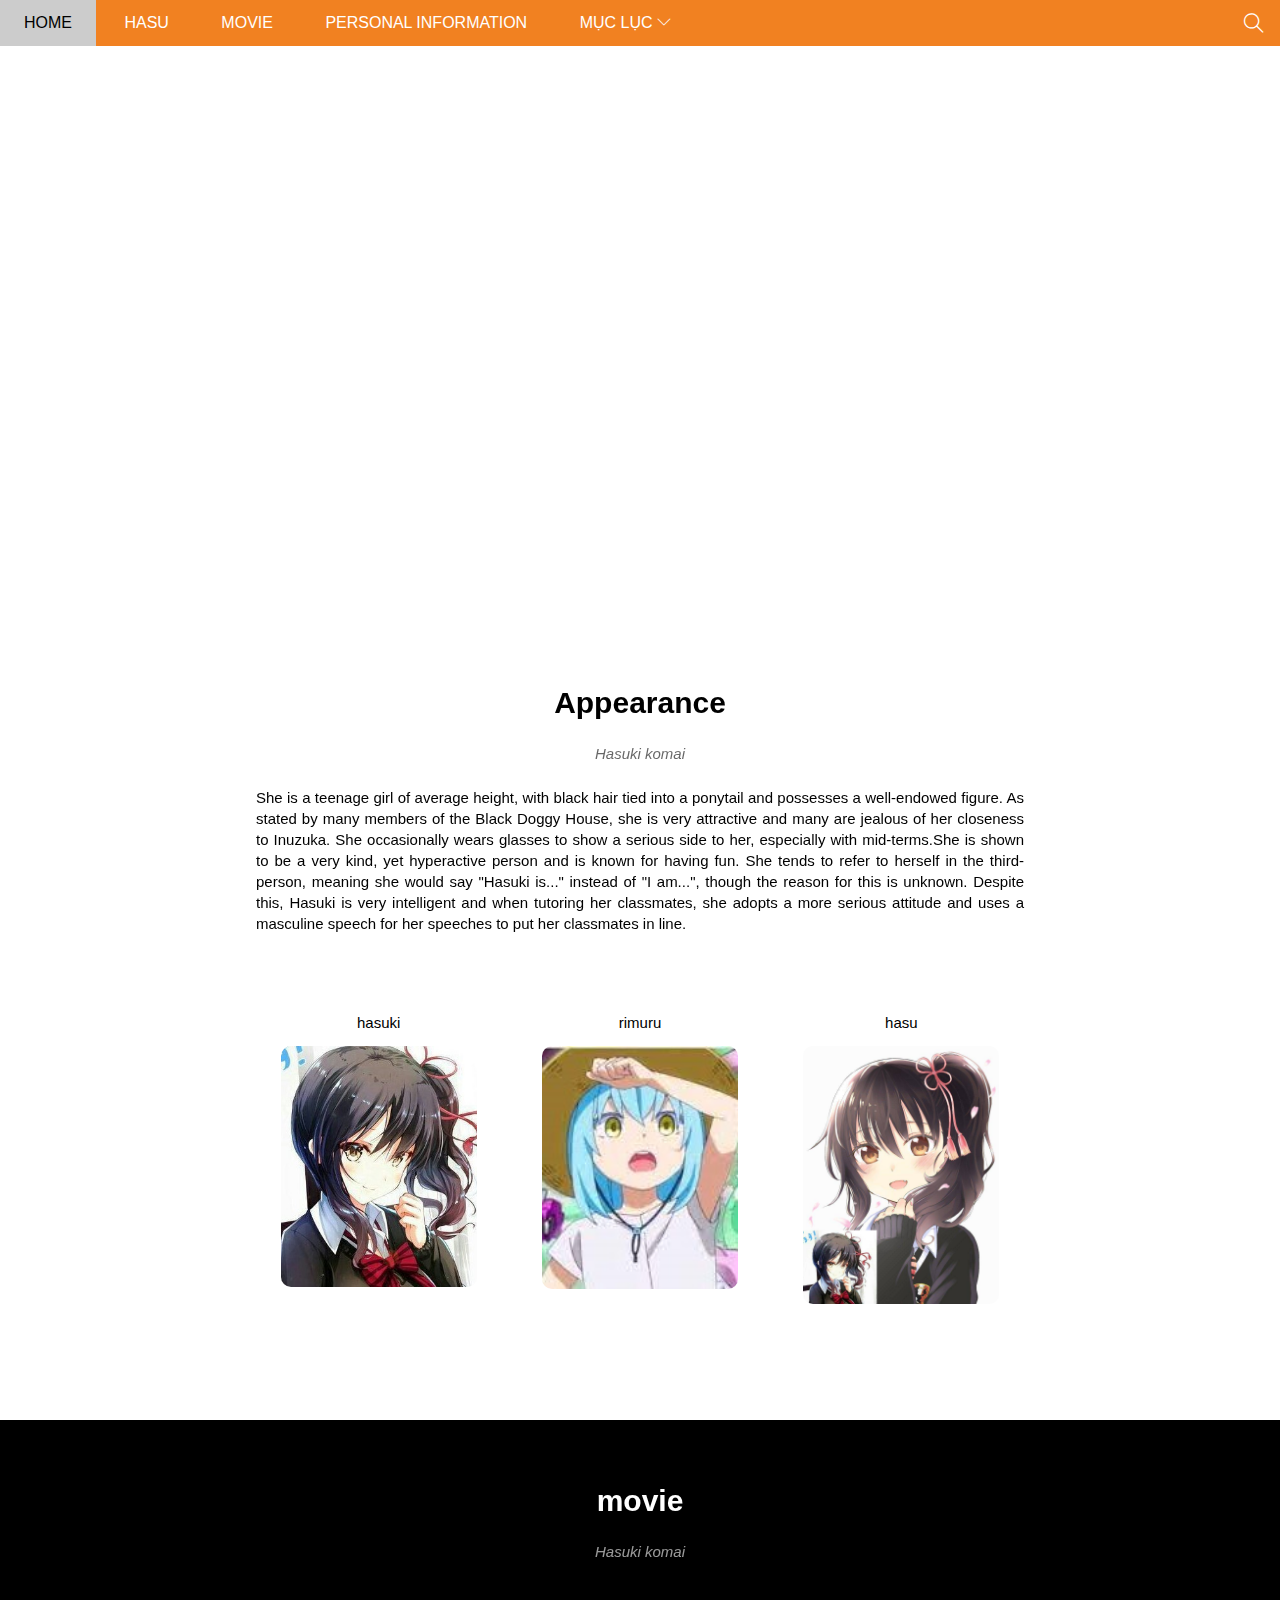
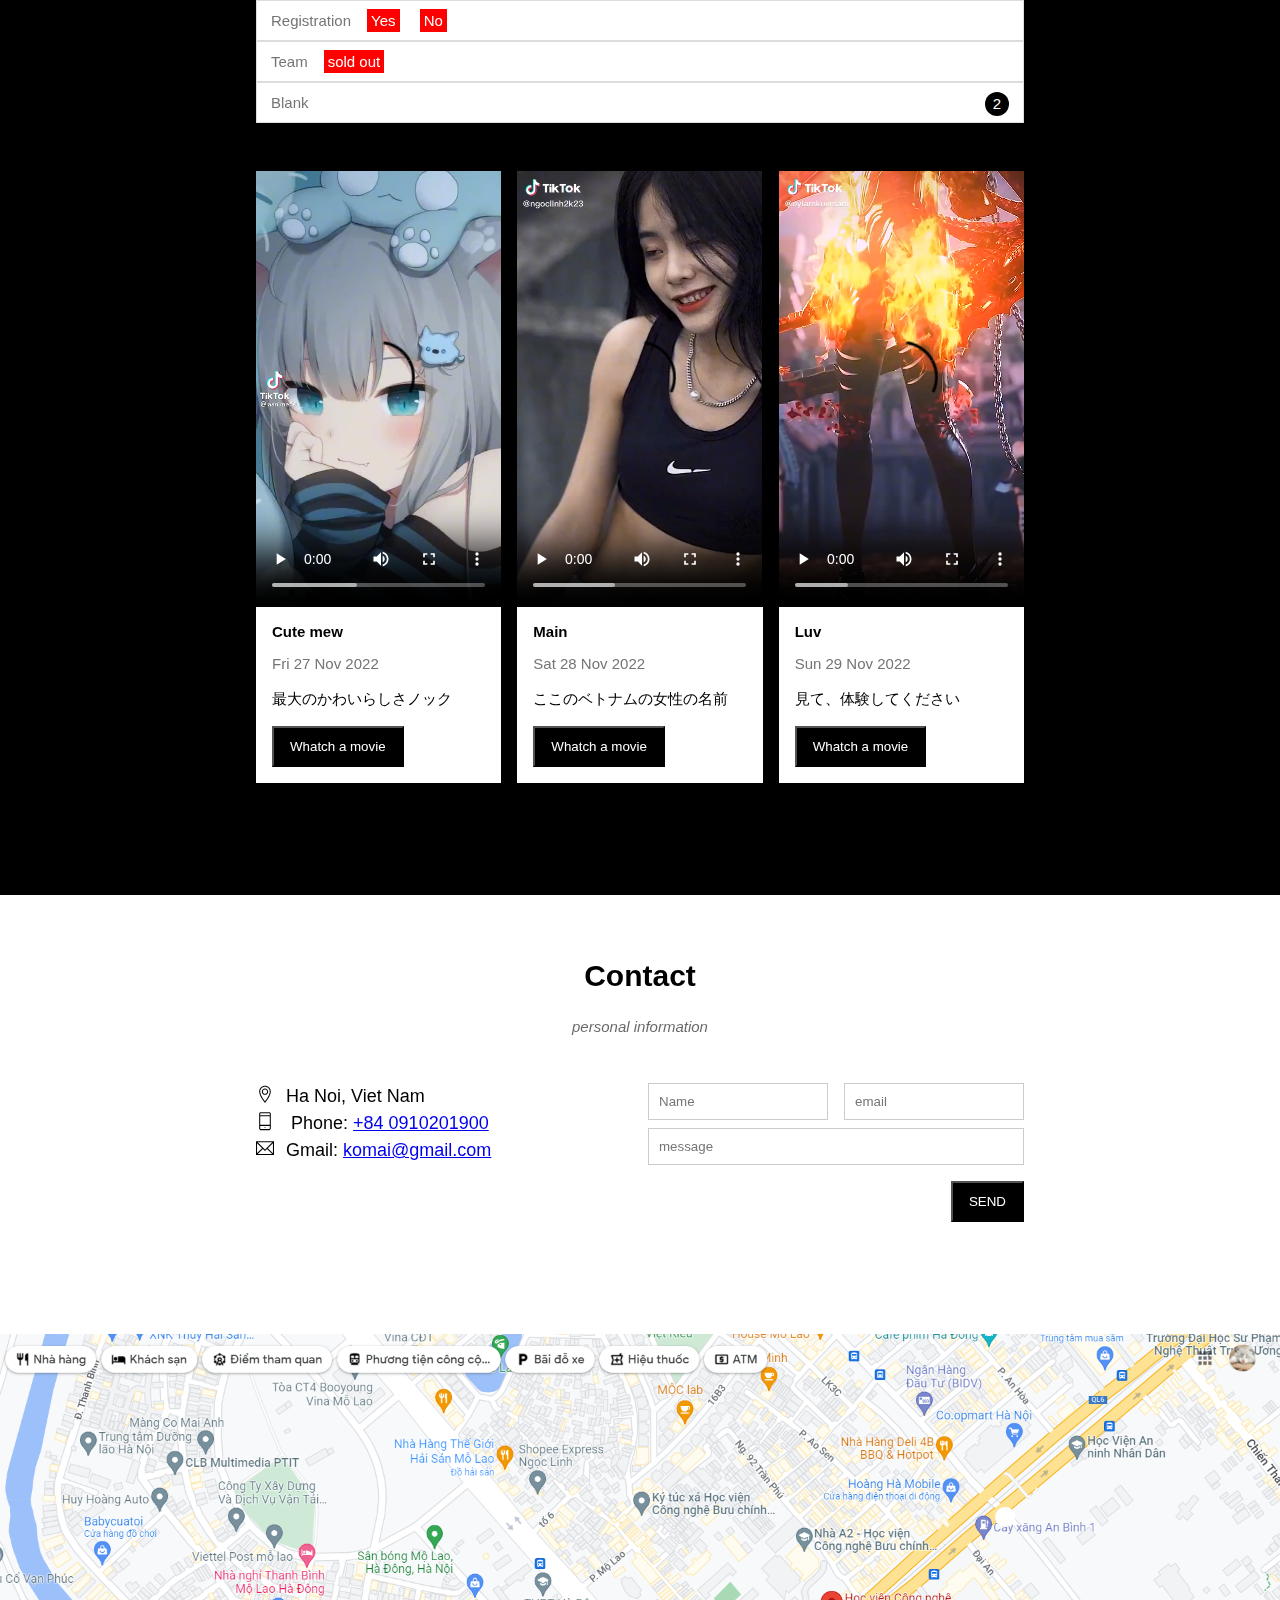
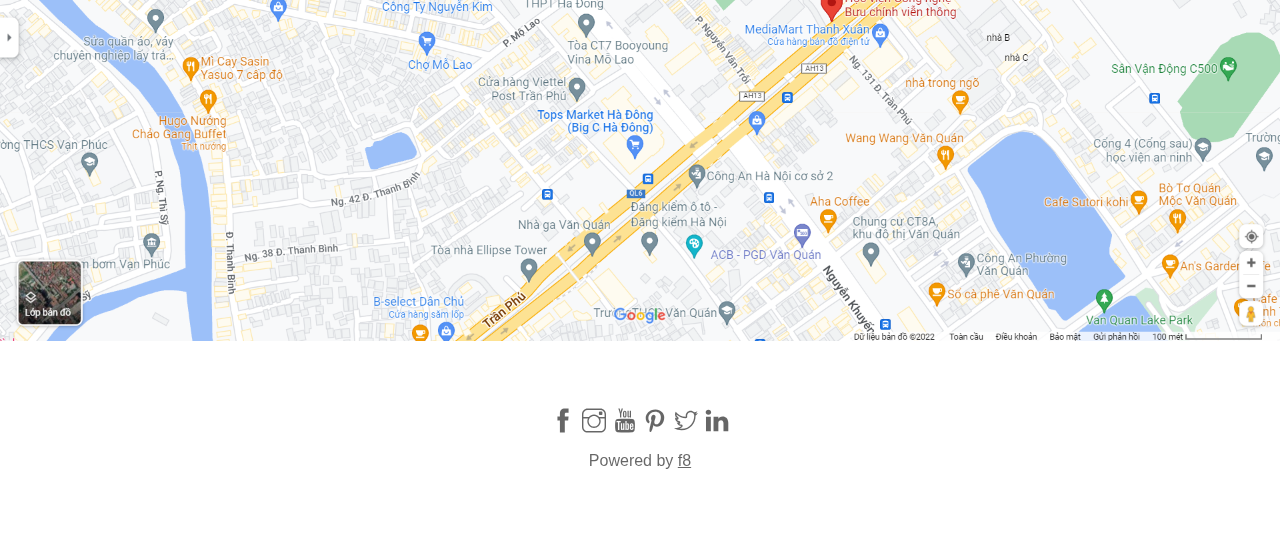
<file: index.html>
<!DOCTYPE html>
<html lang="en">
<head>
    <meta charset="UTF-8">
    <meta http-equiv="X-UA-Compatible" content="IE=edge">
    <meta name="viewport" content="width=device-width, initial-scale=1.0">
    <title>Truyện QQ</title>
    <link rel="icon" href="https://scontent.fhan14-2.fna.fbcdn.net/v/t1.15752-9/273254460_357075099604806_3654658731893179536_n.jpg?_nc_cat=109&ccb=1-5&_nc_sid=ae9488&_nc_ohc=2mddGc0ui8oAX-lotwY&_nc_ht=scontent.fhan14-2.fna&oh=03_AVICv7w5AIp507n8xrW8YIYht-bAwWVISBnL_4n-Hb6EAw&oe=625C9A6A" type="image/x-icon" />
    <link rel="stylesheet" href="./assets/css/style.css">
    <link rel="stylesheet" href="./assets/font/themify-icons/themify-icons.css">
</head>
<body>
    <div id="main">
        <div id="header">
            <!-- begin :nav -->
            <ul id="nav">
                <li><a href="#">Home</a></li>
                <li><a href="#hasu">Hasu</a></li>
                <li><a href="#movie">movie</a></li>
                <li><a href="#contact">personal information</a></li>
                <li>
                    <a href="#">
                        Mục lục 
                        <i class="nav-arrow-down ti-angle-down"></i>
                    </a>
                    <ul class="subnav">
                        <li><a href="http://truyenqqvip.com/truyen-dang-theo-doi.html">Theo dõi</a></li>
                        <li><a href="http://truyenqqvip.com/lich-su.html">Lịch sử</a></li>
                        <li><a href="https://www.youtube.com/">youtube</a></li>
                        <li><a href="https://code.ptit.edu.vn/student/question">Code PTIT</a></li>
                        <li><a href="https://fullstack.edu.vn/courses/html-css">F8</a></li>
                    </ul>
                </li>
            </ul>
           <!-- end :nav -->
           <!-- begin: search button -->
           <div class="search-btn">
               <i class="search-icon ti-search"></i>
           </div>
           <!-- end: search button -->

 <!-- ---------------------------------------------------------- ---- ---------------------------------------------------------- ---- ---------------------------------------------------------- -->
           <!-- phần t ms thêm -->
           <label for="nav-mobie-input" class="menu-btn">
            <i class="mobie-menu ti-menu"></i>
        </label>
        
        <input type="checkbox" name="" class="nav-input" id="nav-mobie-input">
        <!-- màn che mờ mờ -->
        <label for="nav-mobie-input" class="nav-overlay"></label>
        <nav for="nav-mobie-input" class="nav-mobie">
            <!-- Nav close -->
            <label for="nav-mobie-input" class="nav-mobie-close">
                <svg xmlns="http://www.w3.org/2000/svg" viewBox="0 0 512 512"><!--! Font Awesome Pro 6.1.0 by @fontawesome - https://fontawesome.com License - https://fontawesome.com/license (Commercial License) Copyright 2022 Fonticons, Inc. --><path d="M175 175C184.4 165.7 199.6 165.7 208.1 175L255.1 222.1L303 175C312.4 165.7 327.6 165.7 336.1 175C346.3 184.4 346.3 199.6 336.1 208.1L289.9 255.1L336.1 303C346.3 312.4 346.3 327.6 336.1 336.1C327.6 346.3 312.4 346.3 303 336.1L255.1 289.9L208.1 336.1C199.6 346.3 184.4 346.3 175 336.1C165.7 327.6 165.7 312.4 175 303L222.1 255.1L175 208.1C165.7 199.6 165.7 184.4 175 175V175zM512 256C512 397.4 397.4 512 256 512C114.6 512 0 397.4 0 256C0 114.6 114.6 0 256 0C397.4 0 512 114.6 512 256zM256 48C141.1 48 48 141.1 48 256C48 370.9 141.1 464 256 464C370.9 464 464 370.9 464 256C464 141.1 370.9 48 256 48z"/></svg>
            </label>
            <div class="space">

                <ul class="nav-mobie-list">
                
                    <li><a href="#"  class="nav-mobie-link">Home</a></li>
                    <li><a href="#hasu" class="nav-mobie-link">Hasu</a></li>
                    <li><a href="#movie" class="nav-mobie-link">movie</a></li>
                    <li><a href="#contact" class="nav-mobie-link">personal information</a></li>
                    <li>
                        <div style="font-size:1.4rem ; margin-top: 25px;" >
                            Mục lục 
                            <i class="nav-arrow-down ti-angle-down"></i>
                        </div>
                        <ul class="nav-mobie-list">
                            <li><a href="http://truyenqqvip.com/truyen-dang-theo-doi.html" class="nav-mobie-link">Theo dõi</a></li>
                            <li><a href="http://truyenqqvip.com/lich-su.html" class="nav-mobie-link">Lịch sử</a></li>
                            <li><a href="https://www.youtube.com/" class="nav-mobie-link">youtube</a></li>
                            <li><a href="https://code.ptit.edu.vn/student/question" class="nav-mobie-link">Code PTIT</a></li>
                            <li><a href="https://fullstack.edu.vn/courses/html-css" class="nav-mobie-link">F8</a></li>
                        </ul>
                    </li>
                </ul>
            </div>
            
        </nav>
<!-- ---------------------------------------------------------- ---- ---------------------------------------------------------- ---- ---------------------------------------------------------- -->
        </div>

        <div id="slider">
            <div class="text-content">
                <h2 class="text-heading">9/10</h2>
                <div class="text-decription">狛 井 蓮 季</div>
            </div>
        </div>

        <div id="content">
            <div id="hasu" class="content-section">
                <h2 class="section-heading">Appearance</h2>
                <p class="section-sub-heading">Hasuki komai</p>
                <p class="about-text">She is a teenage girl of average height, with black hair tied into a ponytail and possesses a well-endowed figure. As stated by many members of the Black Doggy House, she is very attractive and many are jealous of her closeness to Inuzuka. She occasionally wears glasses to show a serious side to her, especially with mid-terms.She is shown to be a very kind, yet hyperactive person and is known for having fun. She tends to refer to herself in the third-person, meaning she would say "Hasuki is..." instead of "I am...", though the reason for this is unknown. Despite this, Hasuki is very intelligent and when tutoring her classmates, she adopts a more serious attitude and uses a masculine speech for her speeches to put her classmates in line.</p>
            
                <div class=" row members-list">
                    <div class="col col-third s-col-full mt-32 text-center">
                        <p class="member-name">hasuki</p>
                        <img src="./assets/img/hasu/hasu11.jpg" alt="" class="member-img">
                    </div>
    
                    <div class="col col-third s-col-full mt-32 text-center">
                        <p class="member-name">rimuru</p>
                        <img src="./assets/img/hasu/ri12.jpg" alt="" class="member-img">
                    </div>
    
                    <div class="col col-third s-col-full mt-32 text-center">
                        <p class="member-name">hasu</p>
                        <img src="./assets/img/hasu/haki.jpg" alt="" class="member-img">
                    </div>
                    <!-- <div class="clear"></div> -->
                </div>
            </div>
            <!-- <div class="video-section">
                <video controls   src="./assets/video/ani1.mp4" class="video1"></video>
                <video controls   src="./assets/video/ani2.mp4" class="video2"></video>
            </div> -->
            <!-- tour section -->
            <div class="tour-section">
                <!-- <video controls   src="./assets/video/ani1.mp4" class="video1"></video>
                <video controls   src="./assets/video/ani2.mp4" class="video2"></video> -->
                <div id="movie" class="content-section">
                    <h2 class="section-heading text-while">movie</h2>
                    <p class="section-sub-heading text-while">Hasuki komai</p>
                    <ul class="tickets-list">
                        <li>Registration<span class="sold-out">Yes</span> <span class="sold-out">  No</span></li>
                        <li>Team<span class="sold-out">sold out</span></li>
                        <li>Blank<span class="quantity">2</span></li>
                    </ul>
                    <div class="row places-list">
                        <div class="col col-third mt-16 s-col-full ">
                            <video controls src="./assets/video/ani1.mp4" class="place-video"></video>
                            <div class="place-body">
                                <h3 class="place-heading">Cute mew</h3>
                                <p class="place-time">Fri 27 Nov 2022</p>
                                <p class="place-desc">最大のかわいらしさノック</p>
                                <button class="btn js-buy-ticket s-full-width">Whatch a movie</button>
                            </div>
                        </div>
                        <div class="col col-third mt-16 s-col-full">
                            <video controls src="./assets/video/vi1.mp4" class="place-video"></video>
                            <div class="place-body">
                                <h3 class="place-heading">Main</h3>
                                <p class="place-time">Sat 28 Nov 2022</p>
                                <p class="place-desc"> ここのベトナムの女性の名前</p>
                                <button class="btn js-buy-ticket s-full-width">Whatch a movie</button>
                            </div>
                        </div>
                        <div class="col col-third mt-16 s-col-full">
                            <video controls src="./assets/video/ani2.mp4" class="place-video"></video>
                            <div class="place-body">
                                <h3 class="place-heading">Luv </h3>
                                <p class="place-time">Sun 29 Nov 2022</p>
                                <p class="place-desc">見て、体験してください </p>
                                <button class="btn js-buy-ticket s-full-width">Whatch a movie</button>
                            </div>
                        </div>
                        <!-- <div class="clear"></div> -->
                    </div>
                </div>
            </div>
            <!-- contac section -->
            <div id="contact" class="content-section">
                <h2 class="section-heading"> Contact</h2>
                <p class="section-sub-heading">personal information</p>
                <div class="row contact-content">
                    <div class="col col-half s-col-full contact-info">
                        <p><i class="ti-location-pin"></i>Ha Noi, Viet Nam</p>
                        <p><i class="ti-mobile"></i> Phone: <a href="tel:+84  0910201900">+84  0910201900</a></p>
                        <p><i class="ti-email"></i>Gmail: <a href="mailto:komai@gmail.com">komai@gmail.com</a></p>
                    </div>
                
                    <div class="col col-half s-col-full contact-form">
                        <form action="">
                            <div class="row">
                            <div class="col col-half s-col-full">
                                <input type="text" name="" required placeholder="Name" id="" class="form-control">
                            </div>
                            <div class="col col-half s-col-full s-mt-8">
                                <input type="email" name="" required placeholder="email" id="" class="form-control">
                            </div>
                            <!-- <div class="clear"></div> -->
                        </div>
                        <div class="row mt-8">
                            <div class="col col-full">
                                <input type="text" name="" required placeholder="message" id="" class="form-control">
                            </div>
                        </div>
                        <input class="btn pull-right mt-16 s-full-width" type="submit" value="SEND">
                    </form>
                </div>
            </div>
        </div>
            <div class="map-section">
                <img src="./assets/img/hasu/map-hn.png" alt="">
            </div>
        </div>
        
        <div id="footer">
            <div class="socials-list">
                <a href="https://www.facebook.com/"><i class="ti-facebook"></i></a>
                <a href="https://www.instagram.com/"><i class="ti-instagram"></i></a>
                <a href="https://www.youtube.com/"><i class="ti-youtube"></i></a>
                <a href=""><i class="ti-pinterest"></i></a>
                <a href=""><i class="ti-twitter"></i></a>
                <a href=""><i class="ti-linkedin"></i></a>
            </div>
            <p class="copyright">Powered by <a href="https://fullstack.edu.vn/">f8</a></p>
        </div>

    </div>
    <!-- modal -->
    <div class="modal js-modal">
        <div class="modal-container js-modal-container">
            <div class="modal-close js-modal-close">
                <i class="ti-close"></i>
            </div>
            <header class="modal-header">
                <i class="modal-heading-icon ti-bag"></i>
                     MOVIE
            </header>

            <div class="modal-body">
                <label for="quantity" class="modal-label">
                    <i class="ti-shopping-cart"></i>
                    Tickest,$15 per person
                </label>
                <input id="quantity"  class="modal-input" placeholder="How many?">

                <label for="email-input" class="modal-label">
                    <i class="ti-user"></i>
                    Send to
                </label>
                <input id="email-input" type="email" class="modal-input" placeholder="account number">
                
                <button id="buy-tickets">
                    Pay <i class="ti-check"></i>
                </button>
            </div>
            <footer class="modal-footer">
                <p class="modal-help">Need <a href="">help</a> </p>
            </footer>
        </div>
    </div>
    <script>
        const buyBtns=document.querySelectorAll('.js-buy-ticket')
        const madal=document.querySelector('.js-modal')
        const modalClose=document.querySelector('.js-modal-close')
        const modalContainer=document.querySelector('.js-modal-container')
        function showBuyTickets(){
            madal.classList.add('open')
        }
        function hideBuyTickets(){
            madal.classList.remove('open')
        }
        for(const buyBtn of buyBtns){
            buyBtn.addEventListener('click',showBuyTickets)
        }
        modalClose.addEventListener('click',hideBuyTickets)

        madal.addEventListener('click',hideBuyTickets)

        modalContainer.addEventListener('click',function(event){      
            event.stopPropagation();

        })
    </script>

</body>
</html>
</file>
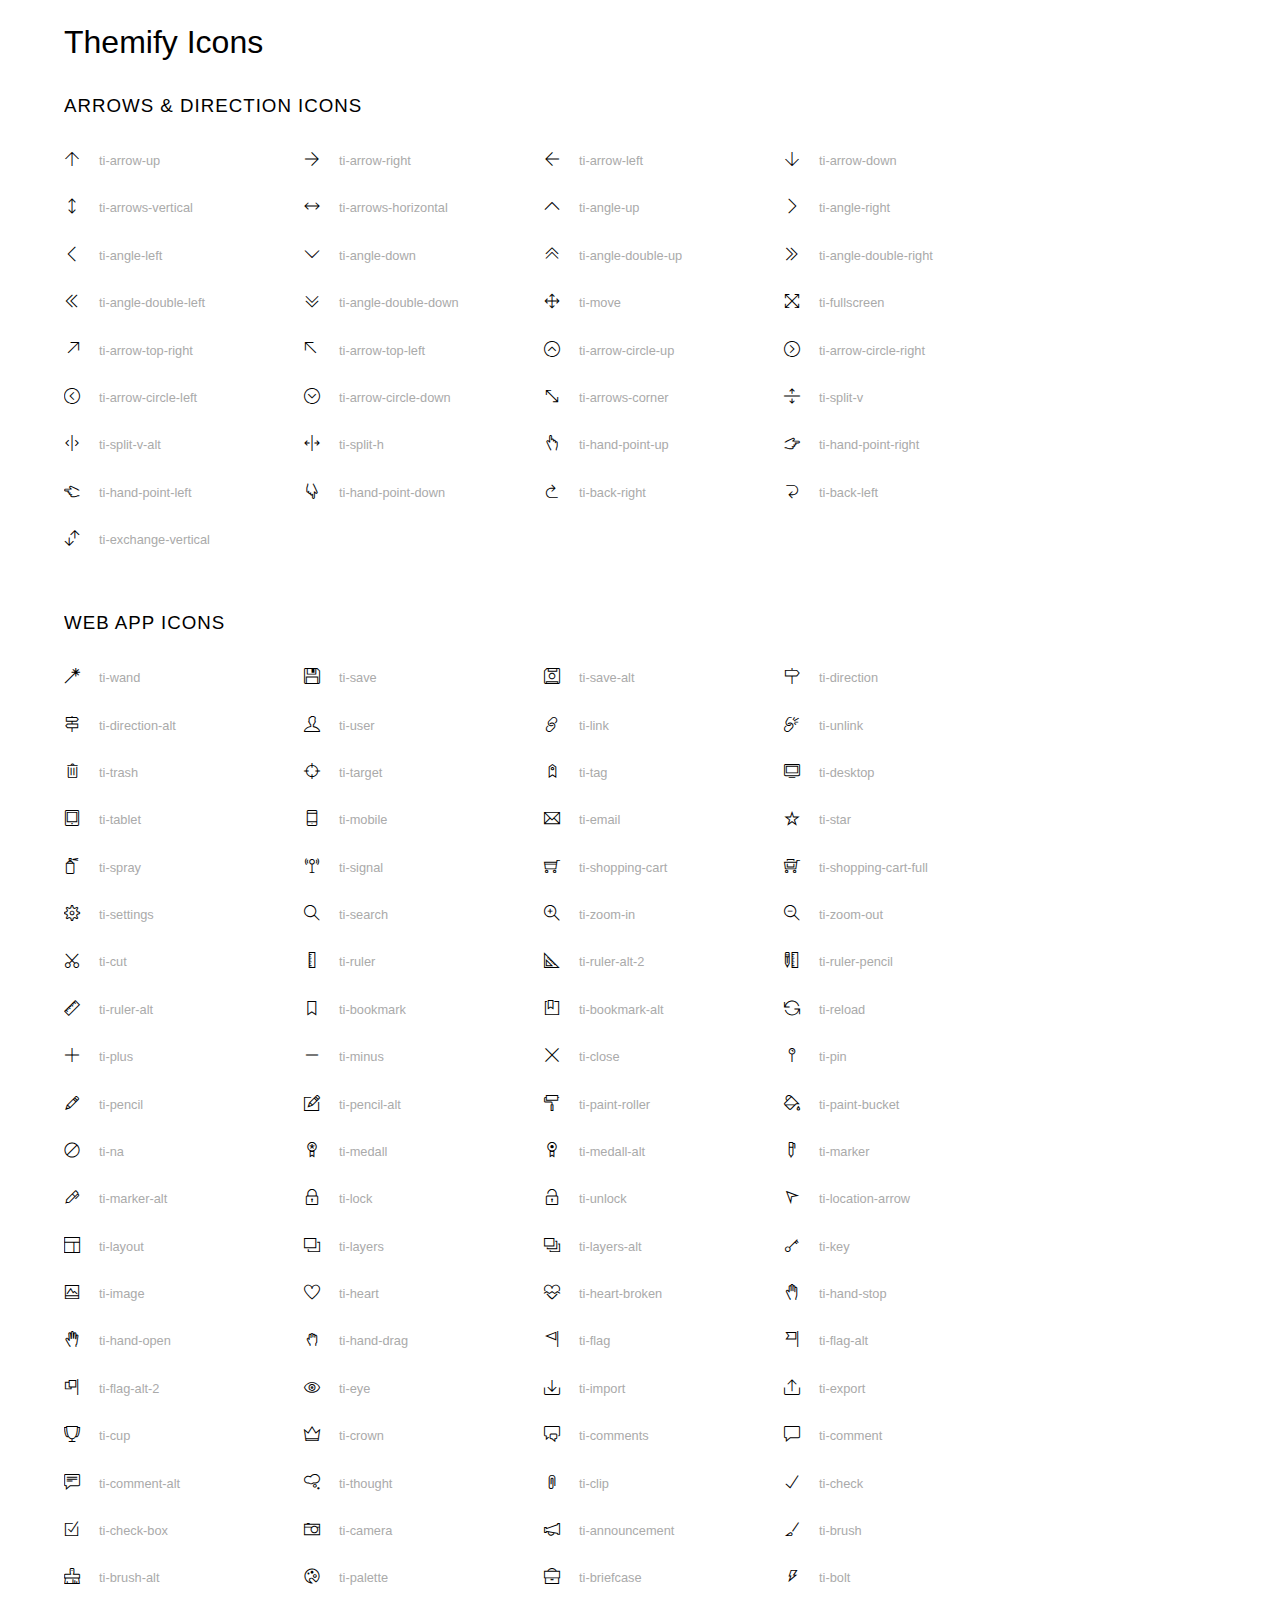
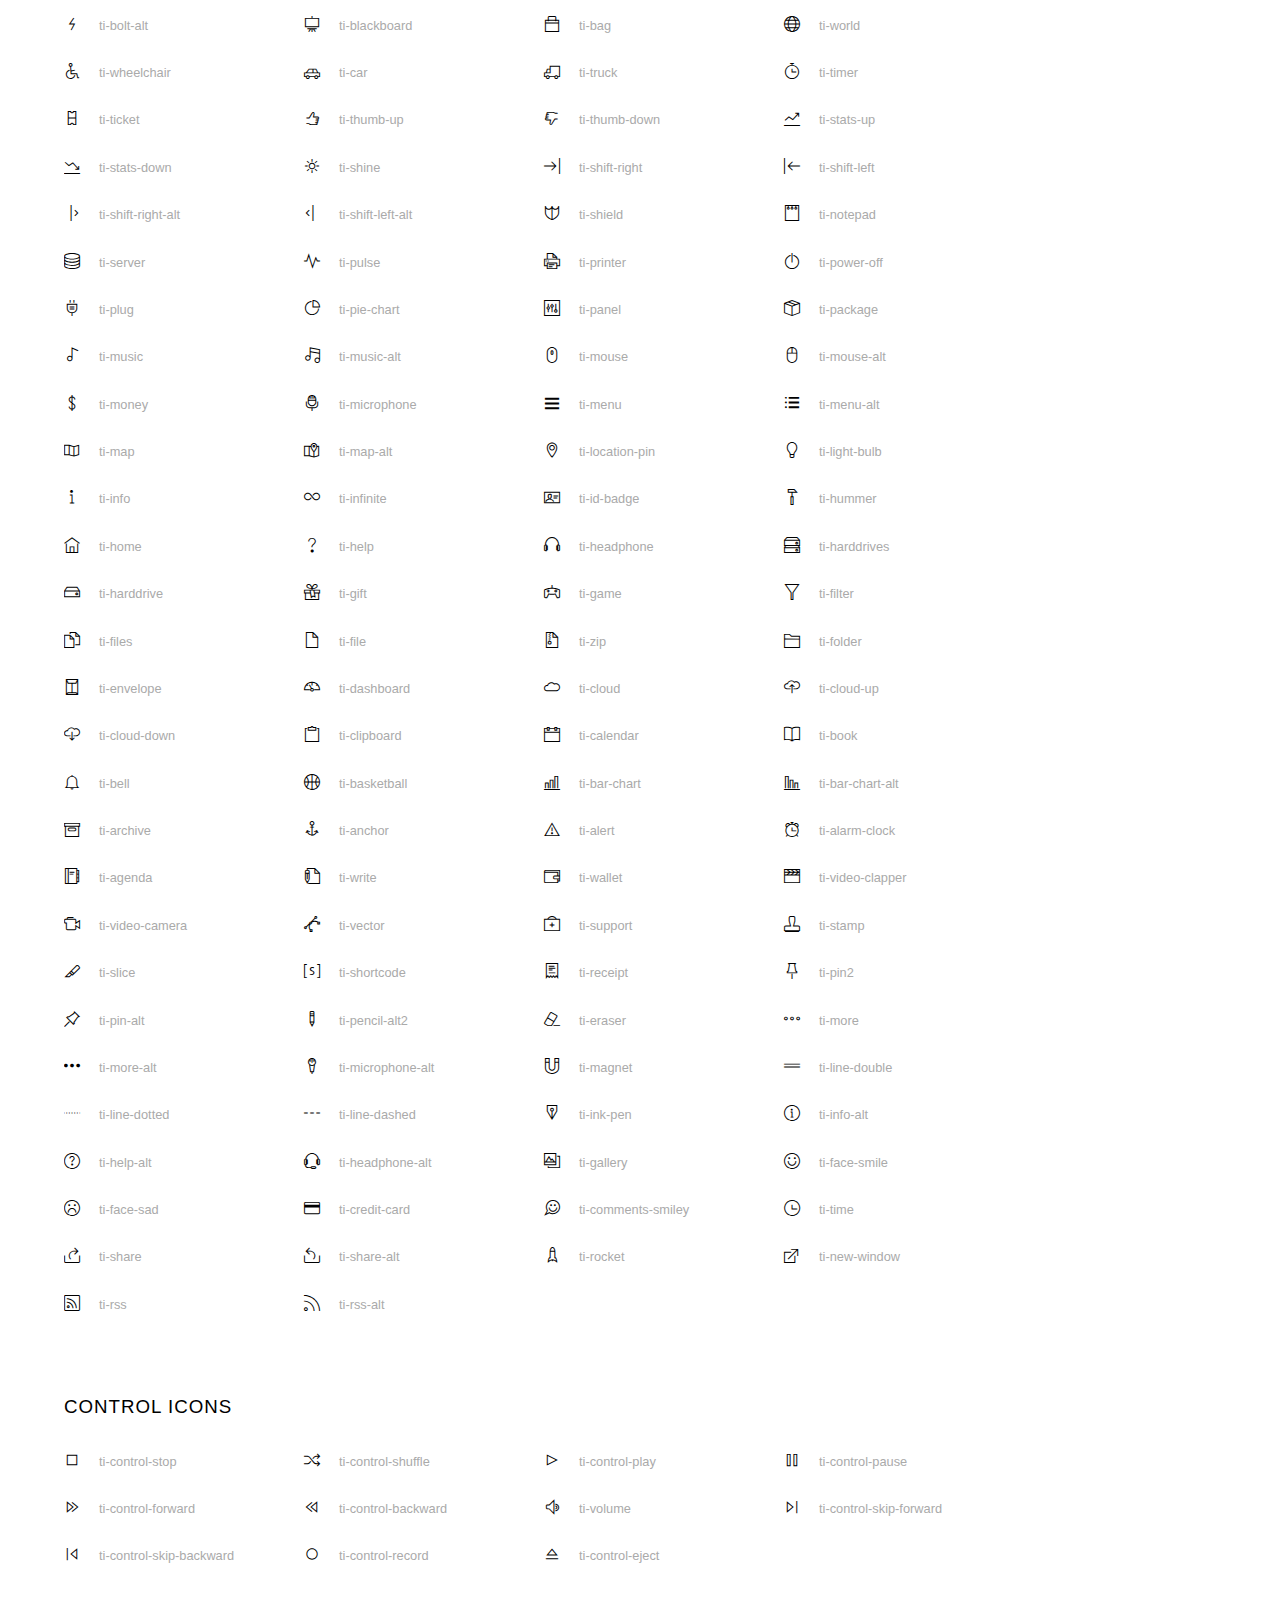
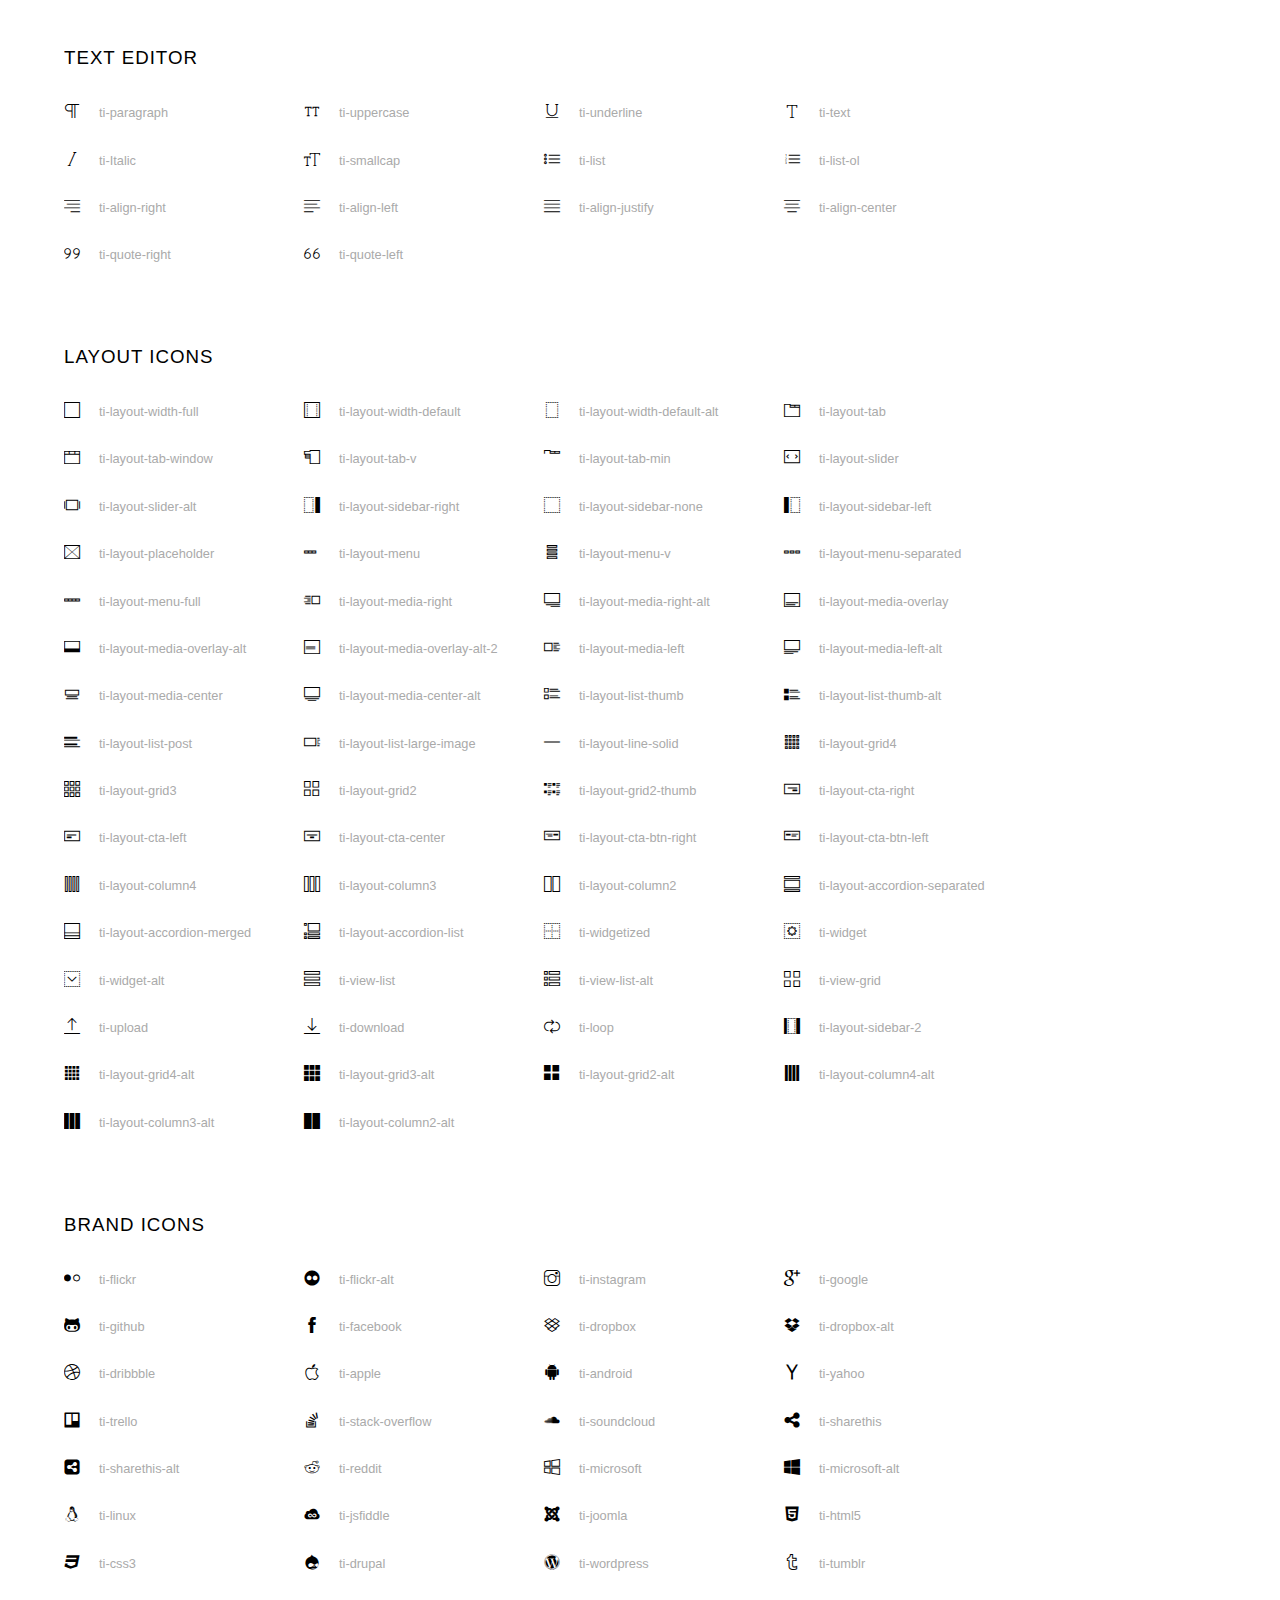
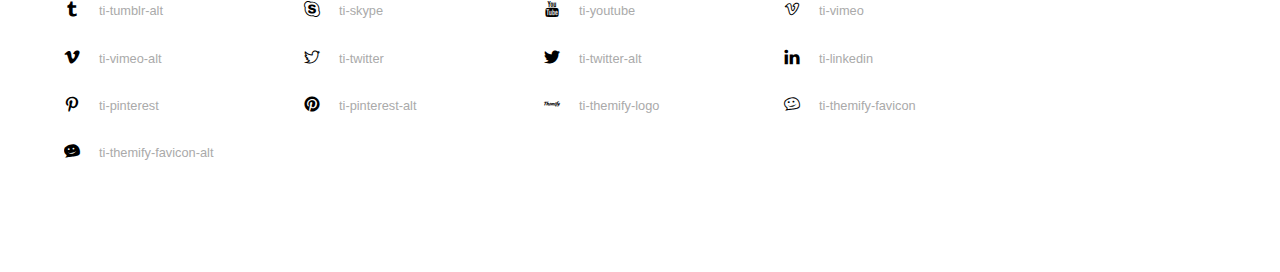
<file: assets/font/themify-icons/index.html>
<!doctype html>
<html>
<head>
	<meta charset="utf-8">
	<title>Themify Icon Font</title>
	<meta name="viewport" content="width=device-width">
	<link rel="stylesheet" href="demo-files/demo.css">
	<link rel="stylesheet" href="themify-icons.css">
	<!--[if lt IE 8]><!-->
	<link rel="stylesheet" href="ie7/ie7.css">
	<!--<![endif]-->
</head>
<body>
	<h1>Themify Icons</h1>

	<div class="icon-section">

		<div class="icon-section">
			<h3>Arrows &amp; Direction Icons </h3>

			<div class="icon-container">
				<span class="ti-arrow-up"></span><span class="icon-name"> ti-arrow-up</span>
			</div>
			<div class="icon-container">
				<span class="ti-arrow-right"></span><span class="icon-name"> ti-arrow-right</span>
			</div>
			<div class="icon-container">
				<span class="ti-arrow-left"></span><span class="icon-name"> ti-arrow-left</span>
			</div>
			<div class="icon-container">
				<span class="ti-arrow-down"></span><span class="icon-name"> ti-arrow-down</span>
			</div>
			<div class="icon-container">
				<span class="ti-arrows-vertical"></span><span class="icon-name"> ti-arrows-vertical</span>
			</div>
			<div class="icon-container">
				<span class="ti-arrows-horizontal"></span><span class="icon-name"> ti-arrows-horizontal</span>
			</div>
			<div class="icon-container">
				<span class="ti-angle-up"></span><span class="icon-name"> ti-angle-up</span>
			</div>
			<div class="icon-container">
				<span class="ti-angle-right"></span><span class="icon-name"> ti-angle-right</span>
			</div>
			<div class="icon-container">
				<span class="ti-angle-left"></span><span class="icon-name"> ti-angle-left</span>
			</div>
			<div class="icon-container">
				<span class="ti-angle-down"></span><span class="icon-name"> ti-angle-down</span>
			</div>	
			<div class="icon-container">
				<span class="ti-angle-double-up"></span><span class="icon-name"> ti-angle-double-up</span>
			</div>
			<div class="icon-container">
				<span class="ti-angle-double-right"></span><span class="icon-name"> ti-angle-double-right</span>
			</div>
			<div class="icon-container">
				<span class="ti-angle-double-left"></span><span class="icon-name"> ti-angle-double-left</span>
			</div>
			<div class="icon-container">
				<span class="ti-angle-double-down"></span><span class="icon-name"> ti-angle-double-down</span>
			</div>					
			<div class="icon-container">
				<span class="ti-move"></span><span class="icon-name"> ti-move</span>
			</div>
			<div class="icon-container">
				<span class="ti-fullscreen"></span><span class="icon-name"> ti-fullscreen</span>
			</div>
			<div class="icon-container">
				<span class="ti-arrow-top-right"></span><span class="icon-name"> ti-arrow-top-right</span>
			</div>
			<div class="icon-container">
				<span class="ti-arrow-top-left"></span><span class="icon-name"> ti-arrow-top-left</span>
			</div>
			<div class="icon-container">
				<span class="ti-arrow-circle-up"></span><span class="icon-name"> ti-arrow-circle-up</span>
			</div>
			<div class="icon-container">
				<span class="ti-arrow-circle-right"></span><span class="icon-name"> ti-arrow-circle-right</span>
			</div>
			<div class="icon-container">
				<span class="ti-arrow-circle-left"></span><span class="icon-name"> ti-arrow-circle-left</span>
			</div>
			<div class="icon-container">
				<span class="ti-arrow-circle-down"></span><span class="icon-name"> ti-arrow-circle-down</span>
			</div>
			<div class="icon-container">
				<span class="ti-arrows-corner"></span><span class="icon-name"> ti-arrows-corner</span>
			</div>
			<div class="icon-container">
				<span class="ti-split-v"></span><span class="icon-name"> ti-split-v</span>
			</div>

			<div class="icon-container">
				<span class="ti-split-v-alt"></span><span class="icon-name"> ti-split-v-alt</span>
			</div>
			<div class="icon-container">
				<span class="ti-split-h"></span><span class="icon-name"> ti-split-h</span>
			</div>
			<div class="icon-container">
				<span class="ti-hand-point-up"></span><span class="icon-name"> ti-hand-point-up</span>
			</div>
			<div class="icon-container">
				<span class="ti-hand-point-right"></span><span class="icon-name"> ti-hand-point-right</span>
			</div>
			<div class="icon-container">
				<span class="ti-hand-point-left"></span><span class="icon-name"> ti-hand-point-left</span>
			</div>
			<div class="icon-container">
				<span class="ti-hand-point-down"></span><span class="icon-name"> ti-hand-point-down</span>
			</div>
			<div class="icon-container">
				<span class="ti-back-right"></span><span class="icon-name"> ti-back-right</span>
			</div>
			<div class="icon-container">
				<span class="ti-back-left"></span><span class="icon-name"> ti-back-left</span>
			</div>
			<div class="icon-container">
				<span class="ti-exchange-vertical"></span><span class="icon-name"> ti-exchange-vertical</span>
			</div>

		</div> <!-- Arrows Icons -->



		<h3>Web App Icons</h3>
		
		<div class="icon-section">

			<div class="icon-container">
				<span class="ti-wand"></span><span class="icon-name"> ti-wand</span>
			</div>
			<div class="icon-container">
				<span class="ti-save"></span><span class="icon-name"> ti-save</span>
			</div>
			<div class="icon-container">
				<span class="ti-save-alt"></span><span class="icon-name"> ti-save-alt</span>
			</div>

			<div class="icon-container">
				<span class="ti-direction"></span><span class="icon-name"> ti-direction</span>
			</div>
			<div class="icon-container">
				<span class="ti-direction-alt"></span><span class="icon-name"> ti-direction-alt</span>
			</div>
			<div class="icon-container">
				<span class="ti-user"></span><span class="icon-name"> ti-user</span>
			</div>
			<div class="icon-container">
				<span class="ti-link"></span><span class="icon-name"> ti-link</span>
			</div>
			<div class="icon-container">
				<span class="ti-unlink"></span><span class="icon-name"> ti-unlink</span>
			</div>
			<div class="icon-container">
				<span class="ti-trash"></span><span class="icon-name"> ti-trash</span>
			</div>
			<div class="icon-container">
				<span class="ti-target"></span><span class="icon-name"> ti-target</span>
			</div>
			<div class="icon-container">
				<span class="ti-tag"></span><span class="icon-name"> ti-tag</span>
			</div>
			<div class="icon-container">
				<span class="ti-desktop"></span><span class="icon-name"> ti-desktop</span>
			</div>
			<div class="icon-container">
				<span class="ti-tablet"></span><span class="icon-name"> ti-tablet</span>
			</div>
			<div class="icon-container">
				<span class="ti-mobile"></span><span class="icon-name"> ti-mobile</span>
			</div>
			<div class="icon-container">
				<span class="ti-email"></span><span class="icon-name"> ti-email</span>
			</div>	
			<div class="icon-container">
				<span class="ti-star"></span><span class="icon-name"> ti-star</span>
			</div>
			<div class="icon-container">
				<span class="ti-spray"></span><span class="icon-name"> ti-spray</span>
			</div>
			<div class="icon-container">
				<span class="ti-signal"></span><span class="icon-name"> ti-signal</span>
			</div>
			<div class="icon-container">
				<span class="ti-shopping-cart"></span><span class="icon-name"> ti-shopping-cart</span>
			</div>
			<div class="icon-container">
				<span class="ti-shopping-cart-full"></span><span class="icon-name"> ti-shopping-cart-full</span>
			</div>
			<div class="icon-container">
				<span class="ti-settings"></span><span class="icon-name"> ti-settings</span>
			</div>
			<div class="icon-container">
				<span class="ti-search"></span><span class="icon-name"> ti-search</span>
			</div>
			<div class="icon-container">
				<span class="ti-zoom-in"></span><span class="icon-name"> ti-zoom-in</span>
			</div>
			<div class="icon-container">
				<span class="ti-zoom-out"></span><span class="icon-name"> ti-zoom-out</span>
			</div>
			<div class="icon-container">
				<span class="ti-cut"></span><span class="icon-name"> ti-cut</span>
			</div>
			<div class="icon-container">
				<span class="ti-ruler"></span><span class="icon-name"> ti-ruler</span>
			</div>
			<div class="icon-container">
				<span class="ti-ruler-alt-2"></span><span class="icon-name"> ti-ruler-alt-2</span>
			</div>			
			<div class="icon-container">
				<span class="ti-ruler-pencil"></span><span class="icon-name"> ti-ruler-pencil</span>
			</div>
			<div class="icon-container">
				<span class="ti-ruler-alt"></span><span class="icon-name"> ti-ruler-alt</span>
			</div>
			<div class="icon-container">
				<span class="ti-bookmark"></span><span class="icon-name"> ti-bookmark</span>
			</div>
			<div class="icon-container">
				<span class="ti-bookmark-alt"></span><span class="icon-name"> ti-bookmark-alt</span>
			</div>
			<div class="icon-container">
				<span class="ti-reload"></span><span class="icon-name"> ti-reload</span>
			</div>
			<div class="icon-container">
				<span class="ti-plus"></span><span class="icon-name"> ti-plus</span>
			</div>
			<div class="icon-container">
				<span class="ti-minus"></span><span class="icon-name"> ti-minus</span>
			</div>
			<div class="icon-container">
				<span class="ti-close"></span><span class="icon-name"> ti-close</span>
			</div>			
			<div class="icon-container">
				<span class="ti-pin"></span><span class="icon-name"> ti-pin</span>
			</div>
			<div class="icon-container">
				<span class="ti-pencil"></span><span class="icon-name"> ti-pencil</span>
			</div>
					
		  	<div class="icon-container">
				<span class="ti-pencil-alt"></span><span class="icon-name"> ti-pencil-alt</span>
			</div>
			<div class="icon-container">
				<span class="ti-paint-roller"></span><span class="icon-name"> ti-paint-roller</span>
			</div>
			<div class="icon-container">
				<span class="ti-paint-bucket"></span><span class="icon-name"> ti-paint-bucket</span>
			</div>
			<div class="icon-container">
				<span class="ti-na"></span><span class="icon-name"> ti-na</span>
			</div>
			<div class="icon-container">
				<span class="ti-medall"></span><span class="icon-name"> ti-medall</span>
			</div>
			<div class="icon-container">
				<span class="ti-medall-alt"></span><span class="icon-name"> ti-medall-alt</span>
			</div>
			<div class="icon-container">
				<span class="ti-marker"></span><span class="icon-name"> ti-marker</span>
			</div>
			<div class="icon-container">
				<span class="ti-marker-alt"></span><span class="icon-name"> ti-marker-alt</span>
			</div>

			<div class="icon-container">
				<span class="ti-lock"></span><span class="icon-name"> ti-lock</span>
			</div>
			<div class="icon-container">
				<span class="ti-unlock"></span><span class="icon-name"> ti-unlock</span>
			</div>
			<div class="icon-container">
				<span class="ti-location-arrow"></span><span class="icon-name"> ti-location-arrow</span>
			</div>
			<div class="icon-container">
				<span class="ti-layout"></span><span class="icon-name"> ti-layout</span>
			</div>
			<div class="icon-container">
				<span class="ti-layers"></span><span class="icon-name"> ti-layers</span>
			</div>
			<div class="icon-container">
				<span class="ti-layers-alt"></span><span class="icon-name"> ti-layers-alt</span>
			</div>
			<div class="icon-container">
				<span class="ti-key"></span><span class="icon-name"> ti-key</span>
			</div>
			<div class="icon-container">
				<span class="ti-image"></span><span class="icon-name"> ti-image</span>
			</div>
			<div class="icon-container">
				<span class="ti-heart"></span><span class="icon-name"> ti-heart</span>
			</div>
			<div class="icon-container">
				<span class="ti-heart-broken"></span><span class="icon-name"> ti-heart-broken</span>
			</div>
			<div class="icon-container">
				<span class="ti-hand-stop"></span><span class="icon-name"> ti-hand-stop</span>
			</div>
			<div class="icon-container">
				<span class="ti-hand-open"></span><span class="icon-name"> ti-hand-open</span>
			</div>
			<div class="icon-container">
				<span class="ti-hand-drag"></span><span class="icon-name"> ti-hand-drag</span>
			</div>
			<div class="icon-container">
				<span class="ti-flag"></span><span class="icon-name"> ti-flag</span>
			</div>
			<div class="icon-container">
				<span class="ti-flag-alt"></span><span class="icon-name"> ti-flag-alt</span>
			</div>
			<div class="icon-container">
				<span class="ti-flag-alt-2"></span><span class="icon-name"> ti-flag-alt-2</span>
			</div>
			<div class="icon-container">
				<span class="ti-eye"></span><span class="icon-name"> ti-eye</span>
			</div>
			<div class="icon-container">
				<span class="ti-import"></span><span class="icon-name"> ti-import</span>
			</div>			
			<div class="icon-container">
				<span class="ti-export"></span><span class="icon-name"> ti-export</span>
			</div>
			<div class="icon-container">
				<span class="ti-cup"></span><span class="icon-name"> ti-cup</span>
			</div>
			<div class="icon-container">
				<span class="ti-crown"></span><span class="icon-name"> ti-crown</span>
			</div>
			<div class="icon-container">
				<span class="ti-comments"></span><span class="icon-name"> ti-comments</span>
			</div>
			<div class="icon-container">
				<span class="ti-comment"></span><span class="icon-name"> ti-comment</span>
			</div>
			<div class="icon-container">
				<span class="ti-comment-alt"></span><span class="icon-name"> ti-comment-alt</span>
			</div>
			<div class="icon-container">
				<span class="ti-thought"></span><span class="icon-name"> ti-thought</span>
			</div>			
			<div class="icon-container">
				<span class="ti-clip"></span><span class="icon-name"> ti-clip</span>
			</div>

			<div class="icon-container">
				<span class="ti-check"></span><span class="icon-name"> ti-check</span>
			</div>
			<div class="icon-container">
				<span class="ti-check-box"></span><span class="icon-name"> ti-check-box</span>
			</div>
			<div class="icon-container">
				<span class="ti-camera"></span><span class="icon-name"> ti-camera</span>
			</div>
			<div class="icon-container">
				<span class="ti-announcement"></span><span class="icon-name"> ti-announcement</span>
			</div>
			<div class="icon-container">
				<span class="ti-brush"></span><span class="icon-name"> ti-brush</span>
			</div>
			<div class="icon-container">
				<span class="ti-brush-alt"></span><span class="icon-name"> ti-brush-alt</span>
			</div>
			<div class="icon-container">
				<span class="ti-palette"></span><span class="icon-name"> ti-palette</span>
			</div>			
			<div class="icon-container">
				<span class="ti-briefcase"></span><span class="icon-name"> ti-briefcase</span>
			</div>
			<div class="icon-container">
				<span class="ti-bolt"></span><span class="icon-name"> ti-bolt</span>
			</div>
			<div class="icon-container">
				<span class="ti-bolt-alt"></span><span class="icon-name"> ti-bolt-alt</span>
			</div>
			<div class="icon-container">
				<span class="ti-blackboard"></span><span class="icon-name"> ti-blackboard</span>
			</div>
			<div class="icon-container">
				<span class="ti-bag"></span><span class="icon-name"> ti-bag</span>
			</div>
			<div class="icon-container">
				<span class="ti-world"></span><span class="icon-name"> ti-world</span>
			</div>
			<div class="icon-container">
				<span class="ti-wheelchair"></span><span class="icon-name"> ti-wheelchair</span>
			</div>
			<div class="icon-container">
				<span class="ti-car"></span><span class="icon-name"> ti-car</span>
			</div>
			<div class="icon-container">
				<span class="ti-truck"></span><span class="icon-name"> ti-truck</span>
			</div>
			<div class="icon-container">
				<span class="ti-timer"></span><span class="icon-name"> ti-timer</span>
			</div>
			<div class="icon-container">
				<span class="ti-ticket"></span><span class="icon-name"> ti-ticket</span>
			</div>
			<div class="icon-container">
				<span class="ti-thumb-up"></span><span class="icon-name"> ti-thumb-up</span>
			</div>
			<div class="icon-container">
				<span class="ti-thumb-down"></span><span class="icon-name"> ti-thumb-down</span>
			</div>

			<div class="icon-container">
				<span class="ti-stats-up"></span><span class="icon-name"> ti-stats-up</span>
			</div>
			<div class="icon-container">
				<span class="ti-stats-down"></span><span class="icon-name"> ti-stats-down</span>
			</div>
			<div class="icon-container">
				<span class="ti-shine"></span><span class="icon-name"> ti-shine</span>
			</div>
			<div class="icon-container">
				<span class="ti-shift-right"></span><span class="icon-name"> ti-shift-right</span>
			</div>
			<div class="icon-container">
				<span class="ti-shift-left"></span><span class="icon-name"> ti-shift-left</span>
			</div>

			<div class="icon-container">
				<span class="ti-shift-right-alt"></span><span class="icon-name"> ti-shift-right-alt</span>
			</div>
			<div class="icon-container">
				<span class="ti-shift-left-alt"></span><span class="icon-name"> ti-shift-left-alt</span>
			</div>
			<div class="icon-container">
				<span class="ti-shield"></span><span class="icon-name"> ti-shield</span>
			</div>
			<div class="icon-container">
				<span class="ti-notepad"></span><span class="icon-name"> ti-notepad</span>
			</div>
			<div class="icon-container">
				<span class="ti-server"></span><span class="icon-name"> ti-server</span>
			</div>

			<div class="icon-container">
				<span class="ti-pulse"></span><span class="icon-name"> ti-pulse</span>
			</div>
			<div class="icon-container">
				<span class="ti-printer"></span><span class="icon-name"> ti-printer</span>
			</div>
			<div class="icon-container">
				<span class="ti-power-off"></span><span class="icon-name"> ti-power-off</span>
			</div>
			<div class="icon-container">
				<span class="ti-plug"></span><span class="icon-name"> ti-plug</span>
			</div>
			<div class="icon-container">
				<span class="ti-pie-chart"></span><span class="icon-name"> ti-pie-chart</span>
			</div>

			<div class="icon-container">
				<span class="ti-panel"></span><span class="icon-name"> ti-panel</span>
			</div>
			<div class="icon-container">
				<span class="ti-package"></span><span class="icon-name"> ti-package</span>
			</div>
			<div class="icon-container">
				<span class="ti-music"></span><span class="icon-name"> ti-music</span>
			</div>
			<div class="icon-container">
				<span class="ti-music-alt"></span><span class="icon-name"> ti-music-alt</span>
			</div>
			<div class="icon-container">
				<span class="ti-mouse"></span><span class="icon-name"> ti-mouse</span>
			</div>
			<div class="icon-container">
				<span class="ti-mouse-alt"></span><span class="icon-name"> ti-mouse-alt</span>
			</div>
			<div class="icon-container">
				<span class="ti-money"></span><span class="icon-name"> ti-money</span>
			</div>
			<div class="icon-container">
				<span class="ti-microphone"></span><span class="icon-name"> ti-microphone</span>
			</div>
			<div class="icon-container">
				<span class="ti-menu"></span><span class="icon-name"> ti-menu</span>
			</div>
			<div class="icon-container">
				<span class="ti-menu-alt"></span><span class="icon-name"> ti-menu-alt</span>
			</div>
			<div class="icon-container">
				<span class="ti-map"></span><span class="icon-name"> ti-map</span>
			</div>
			<div class="icon-container">
				<span class="ti-map-alt"></span><span class="icon-name"> ti-map-alt</span>
			</div>

			<div class="icon-container">
				<span class="ti-location-pin"></span><span class="icon-name"> ti-location-pin</span>
			</div>

			<div class="icon-container">
				<span class="ti-light-bulb"></span><span class="icon-name"> ti-light-bulb</span>
			</div>
			<div class="icon-container">
				<span class="ti-info"></span><span class="icon-name"> ti-info</span>
			</div>
			<div class="icon-container">
				<span class="ti-infinite"></span><span class="icon-name"> ti-infinite</span>
			</div>
			<div class="icon-container">
				<span class="ti-id-badge"></span><span class="icon-name"> ti-id-badge</span>
			</div>
			<div class="icon-container">
				<span class="ti-hummer"></span><span class="icon-name"> ti-hummer</span>
			</div>
			<div class="icon-container">
				<span class="ti-home"></span><span class="icon-name"> ti-home</span>
			</div>
			<div class="icon-container">
				<span class="ti-help"></span><span class="icon-name"> ti-help</span>
			</div>
			<div class="icon-container">
				<span class="ti-headphone"></span><span class="icon-name"> ti-headphone</span>
			</div>
			<div class="icon-container">
				<span class="ti-harddrives"></span><span class="icon-name"> ti-harddrives</span>
			</div>
			<div class="icon-container">
				<span class="ti-harddrive"></span><span class="icon-name"> ti-harddrive</span>
			</div>
			<div class="icon-container">
				<span class="ti-gift"></span><span class="icon-name"> ti-gift</span>
			</div>
			<div class="icon-container">
				<span class="ti-game"></span><span class="icon-name"> ti-game</span>
			</div>
			<div class="icon-container">
				<span class="ti-filter"></span><span class="icon-name"> ti-filter</span>
			</div>
			<div class="icon-container">
				<span class="ti-files"></span><span class="icon-name"> ti-files</span>
			</div>
			<div class="icon-container">
				<span class="ti-file"></span><span class="icon-name"> ti-file</span>
			</div>
			<div class="icon-container">
				<span class="ti-zip"></span><span class="icon-name"> ti-zip</span>
			</div>
			<div class="icon-container">
				<span class="ti-folder"></span><span class="icon-name"> ti-folder</span>
			</div>			
			<div class="icon-container">
				<span class="ti-envelope"></span><span class="icon-name"> ti-envelope</span>
			</div>


			<div class="icon-container">
				<span class="ti-dashboard"></span><span class="icon-name"> ti-dashboard</span>
			</div>
			<div class="icon-container">
				<span class="ti-cloud"></span><span class="icon-name"> ti-cloud</span>
			</div>
			<div class="icon-container">
				<span class="ti-cloud-up"></span><span class="icon-name"> ti-cloud-up</span>
			</div>
			<div class="icon-container">
				<span class="ti-cloud-down"></span><span class="icon-name"> ti-cloud-down</span>
			</div>
			<div class="icon-container">
				<span class="ti-clipboard"></span><span class="icon-name"> ti-clipboard</span>
			</div>
			<div class="icon-container">
				<span class="ti-calendar"></span><span class="icon-name"> ti-calendar</span>
			</div>
			<div class="icon-container">
				<span class="ti-book"></span><span class="icon-name"> ti-book</span>
			</div>
			<div class="icon-container">
				<span class="ti-bell"></span><span class="icon-name"> ti-bell</span>
			</div>
			<div class="icon-container">
				<span class="ti-basketball"></span><span class="icon-name"> ti-basketball</span>
			</div>
			<div class="icon-container">
				<span class="ti-bar-chart"></span><span class="icon-name"> ti-bar-chart</span>
			</div>
			<div class="icon-container">
				<span class="ti-bar-chart-alt"></span><span class="icon-name"> ti-bar-chart-alt</span>
			</div>


			<div class="icon-container">
				<span class="ti-archive"></span><span class="icon-name"> ti-archive</span>
			</div>
			<div class="icon-container">
				<span class="ti-anchor"></span><span class="icon-name"> ti-anchor</span>
			</div>

			<div class="icon-container">
				<span class="ti-alert"></span><span class="icon-name"> ti-alert</span>
			</div>
			<div class="icon-container">
				<span class="ti-alarm-clock"></span><span class="icon-name"> ti-alarm-clock</span>
			</div>
			<div class="icon-container">
				<span class="ti-agenda"></span><span class="icon-name"> ti-agenda</span>
			</div>
			<div class="icon-container">
				<span class="ti-write"></span><span class="icon-name"> ti-write</span>
			</div>

			<div class="icon-container">
				<span class="ti-wallet"></span><span class="icon-name"> ti-wallet</span>
			</div>
			<div class="icon-container">
				<span class="ti-video-clapper"></span><span class="icon-name"> ti-video-clapper</span>
			</div>
			<div class="icon-container">
				<span class="ti-video-camera"></span><span class="icon-name"> ti-video-camera</span>
			</div>
			<div class="icon-container">
				<span class="ti-vector"></span><span class="icon-name"> ti-vector</span>
			</div>

			<div class="icon-container">
				<span class="ti-support"></span><span class="icon-name"> ti-support</span>
			</div>
			<div class="icon-container">
				<span class="ti-stamp"></span><span class="icon-name"> ti-stamp</span>
			</div>
			<div class="icon-container">
				<span class="ti-slice"></span><span class="icon-name"> ti-slice</span>
			</div>
			<div class="icon-container">
				<span class="ti-shortcode"></span><span class="icon-name"> ti-shortcode</span>
			</div>
			<div class="icon-container">
				<span class="ti-receipt"></span><span class="icon-name"> ti-receipt</span>
			</div>
			<div class="icon-container">
				<span class="ti-pin2"></span><span class="icon-name"> ti-pin2</span>
			</div>
			<div class="icon-container">
				<span class="ti-pin-alt"></span><span class="icon-name"> ti-pin-alt</span>
			</div>
			<div class="icon-container">
				<span class="ti-pencil-alt2"></span><span class="icon-name"> ti-pencil-alt2</span>
			</div>
			<div class="icon-container">
				<span class="ti-eraser"></span><span class="icon-name"> ti-eraser</span>
			</div>			
			<div class="icon-container">
				<span class="ti-more"></span><span class="icon-name"> ti-more</span>
			</div>
			<div class="icon-container">
				<span class="ti-more-alt"></span><span class="icon-name"> ti-more-alt</span>
			</div>
			<div class="icon-container">
				<span class="ti-microphone-alt"></span><span class="icon-name"> ti-microphone-alt</span>
			</div>
			<div class="icon-container">
				<span class="ti-magnet"></span><span class="icon-name"> ti-magnet</span>
			</div>
			<div class="icon-container">
				<span class="ti-line-double"></span><span class="icon-name"> ti-line-double</span>
			</div>
			<div class="icon-container">
				<span class="ti-line-dotted"></span><span class="icon-name"> ti-line-dotted</span>
			</div>
			<div class="icon-container">
				<span class="ti-line-dashed"></span><span class="icon-name"> ti-line-dashed</span>
			</div>

			<div class="icon-container">
				<span class="ti-ink-pen"></span><span class="icon-name"> ti-ink-pen</span>
			</div>
			<div class="icon-container">
				<span class="ti-info-alt"></span><span class="icon-name"> ti-info-alt</span>
			</div>
			<div class="icon-container">
				<span class="ti-help-alt"></span><span class="icon-name"> ti-help-alt</span>
			</div>
			<div class="icon-container">
				<span class="ti-headphone-alt"></span><span class="icon-name"> ti-headphone-alt</span>
			</div>

			<div class="icon-container">
				<span class="ti-gallery"></span><span class="icon-name"> ti-gallery</span>
			</div>
			<div class="icon-container">
				<span class="ti-face-smile"></span><span class="icon-name"> ti-face-smile</span>
			</div>
			<div class="icon-container">
				<span class="ti-face-sad"></span><span class="icon-name"> ti-face-sad</span>
			</div>
			<div class="icon-container">
				<span class="ti-credit-card"></span><span class="icon-name"> ti-credit-card</span>
			</div>
			<div class="icon-container">
				<span class="ti-comments-smiley"></span><span class="icon-name"> ti-comments-smiley</span>
			</div>
			<div class="icon-container">
				<span class="ti-time"></span><span class="icon-name"> ti-time</span>
			</div>
			<div class="icon-container">
				<span class="ti-share"></span><span class="icon-name"> ti-share</span>
			</div>
			<div class="icon-container">
				<span class="ti-share-alt"></span><span class="icon-name"> ti-share-alt</span>
			</div>
			<div class="icon-container">
				<span class="ti-rocket"></span><span class="icon-name"> ti-rocket</span>
			</div>

			<div class="icon-container">
				<span class="ti-new-window"></span><span class="icon-name"> ti-new-window</span>
			</div>

			<div class="icon-container">
				<span class="ti-rss"></span><span class="icon-name"> ti-rss</span>
			</div>

			<div class="icon-container">
				<span class="ti-rss-alt"></span><span class="icon-name"> ti-rss-alt</span>
			</div>
			
		</div><!-- Web App Icons -->


		<div class="icon-section">
			<h3>Control Icons</h3>
			<div class="icon-container">
				<span class="ti-control-stop"></span><span class="icon-name"> ti-control-stop</span>
			</div>
			<div class="icon-container">
				<span class="ti-control-shuffle"></span><span class="icon-name"> ti-control-shuffle</span>
			</div>
			<div class="icon-container">
				<span class="ti-control-play"></span><span class="icon-name"> ti-control-play</span>
			</div>
			<div class="icon-container">
				<span class="ti-control-pause"></span><span class="icon-name"> ti-control-pause</span>
			</div>
			<div class="icon-container">
				<span class="ti-control-forward"></span><span class="icon-name"> ti-control-forward</span>
			</div>
			<div class="icon-container">
				<span class="ti-control-backward"></span><span class="icon-name"> ti-control-backward</span>
			</div>	
			<div class="icon-container">
				<span class="ti-volume"></span><span class="icon-name"> ti-volume</span>
			</div>
			<div class="icon-container">
				<span class="ti-control-skip-forward"></span><span class="icon-name"> ti-control-skip-forward</span>
			</div>
			<div class="icon-container">
				<span class="ti-control-skip-backward"></span><span class="icon-name"> ti-control-skip-backward</span>
			</div>
			<div class="icon-container">
				<span class="ti-control-record"></span><span class="icon-name"> ti-control-record</span>
			</div>
			<div class="icon-container">
				<span class="ti-control-eject"></span><span class="icon-name"> ti-control-eject</span>
			</div>			
		</div> <!-- Control Icons -->


		<div class="icon-section">
			<h3>Text Editor</h3>

			<div class="icon-container">
				<span class="ti-paragraph"></span><span class="icon-name"> ti-paragraph</span>
			</div>
			<div class="icon-container">
				<span class="ti-uppercase"></span><span class="icon-name"> ti-uppercase</span>
			</div>

			<div class="icon-container">
				<span class="ti-underline"></span><span class="icon-name"> ti-underline</span>
			</div>
			<div class="icon-container">
				<span class="ti-text"></span><span class="icon-name"> ti-text</span>
			</div>
			<div class="icon-container">
				<span class="ti-Italic"></span><span class="icon-name"> ti-Italic</span>
			</div>
			<div class="icon-container">
				<span class="ti-smallcap"></span><span class="icon-name"> ti-smallcap</span>
			</div>
			<div class="icon-container">
				<span class="ti-list"></span><span class="icon-name"> ti-list</span>
			</div>
			<div class="icon-container">
				<span class="ti-list-ol"></span><span class="icon-name"> ti-list-ol</span>
			</div>
			<div class="icon-container">
				<span class="ti-align-right"></span><span class="icon-name"> ti-align-right</span>
			</div>
			<div class="icon-container">
				<span class="ti-align-left"></span><span class="icon-name"> ti-align-left</span>
			</div>
			<div class="icon-container">
				<span class="ti-align-justify"></span><span class="icon-name"> ti-align-justify</span>
			</div>
			<div class="icon-container">
				<span class="ti-align-center"></span><span class="icon-name"> ti-align-center</span>
			</div>
			<div class="icon-container">
				<span class="ti-quote-right"></span><span class="icon-name"> ti-quote-right</span>
			</div>
			<div class="icon-container">
				<span class="ti-quote-left"></span><span class="icon-name"> ti-quote-left</span>
			</div>

		</div> <!-- Text Editor -->



		<div class="icon-section">
			<h3>Layout Icons</h3>
			<div class="icon-container">
				<span class="ti-layout-width-full"></span><span class="icon-name"> ti-layout-width-full</span>
			</div>
			<div class="icon-container">
				<span class="ti-layout-width-default"></span><span class="icon-name"> ti-layout-width-default</span>
			</div>
			<div class="icon-container">
				<span class="ti-layout-width-default-alt"></span><span class="icon-name"> ti-layout-width-default-alt</span>
			</div>
			<div class="icon-container">
				<span class="ti-layout-tab"></span><span class="icon-name"> ti-layout-tab</span>
			</div>
			<div class="icon-container">
				<span class="ti-layout-tab-window"></span><span class="icon-name"> ti-layout-tab-window</span>
			</div>
			<div class="icon-container">
				<span class="ti-layout-tab-v"></span><span class="icon-name"> ti-layout-tab-v</span>
			</div>
			<div class="icon-container">
				<span class="ti-layout-tab-min"></span><span class="icon-name"> ti-layout-tab-min</span>
			</div>
			<div class="icon-container">
				<span class="ti-layout-slider"></span><span class="icon-name"> ti-layout-slider</span>
			</div>
			<div class="icon-container">
				<span class="ti-layout-slider-alt"></span><span class="icon-name"> ti-layout-slider-alt</span>
			</div>
			<div class="icon-container">
				<span class="ti-layout-sidebar-right"></span><span class="icon-name"> ti-layout-sidebar-right</span>
			</div>
			<div class="icon-container">
				<span class="ti-layout-sidebar-none"></span><span class="icon-name"> ti-layout-sidebar-none</span>
			</div>
			<div class="icon-container">
				<span class="ti-layout-sidebar-left"></span><span class="icon-name"> ti-layout-sidebar-left</span>
			</div>
			<div class="icon-container">
				<span class="ti-layout-placeholder"></span><span class="icon-name"> ti-layout-placeholder</span>
			</div>
			<div class="icon-container">
				<span class="ti-layout-menu"></span><span class="icon-name"> ti-layout-menu</span>
			</div>
			<div class="icon-container">
				<span class="ti-layout-menu-v"></span><span class="icon-name"> ti-layout-menu-v</span>
			</div>
			<div class="icon-container">
				<span class="ti-layout-menu-separated"></span><span class="icon-name"> ti-layout-menu-separated</span>
			</div>
			<div class="icon-container">
				<span class="ti-layout-menu-full"></span><span class="icon-name"> ti-layout-menu-full</span>
			</div>
			<div class="icon-container">
				<span class="ti-layout-media-right"></span><span class="icon-name"> ti-layout-media-right</span>
			</div>
			<div class="icon-container">
				<span class="ti-layout-media-right-alt"></span><span class="icon-name"> ti-layout-media-right-alt</span>
			</div>
			<div class="icon-container">
				<span class="ti-layout-media-overlay"></span><span class="icon-name"> ti-layout-media-overlay</span>
			</div>
			<div class="icon-container">
				<span class="ti-layout-media-overlay-alt"></span><span class="icon-name"> ti-layout-media-overlay-alt</span>
			</div>
			<div class="icon-container">
				<span class="ti-layout-media-overlay-alt-2"></span><span class="icon-name"> ti-layout-media-overlay-alt-2</span>
			</div>
			<div class="icon-container">
				<span class="ti-layout-media-left"></span><span class="icon-name"> ti-layout-media-left</span>
			</div>
			<div class="icon-container">
				<span class="ti-layout-media-left-alt"></span><span class="icon-name"> ti-layout-media-left-alt</span>
			</div>
			<div class="icon-container">
				<span class="ti-layout-media-center"></span><span class="icon-name"> ti-layout-media-center</span>
			</div>
			<div class="icon-container">
				<span class="ti-layout-media-center-alt"></span><span class="icon-name"> ti-layout-media-center-alt</span>
			</div>
			<div class="icon-container">
				<span class="ti-layout-list-thumb"></span><span class="icon-name"> ti-layout-list-thumb</span>
			</div>
			<div class="icon-container">
				<span class="ti-layout-list-thumb-alt"></span><span class="icon-name"> ti-layout-list-thumb-alt</span>
			</div>
			<div class="icon-container">
				<span class="ti-layout-list-post"></span><span class="icon-name"> ti-layout-list-post</span>
			</div>
			<div class="icon-container">
				<span class="ti-layout-list-large-image"></span><span class="icon-name"> ti-layout-list-large-image</span>
			</div>
			<div class="icon-container">
				<span class="ti-layout-line-solid"></span><span class="icon-name"> ti-layout-line-solid</span>
			</div>
			<div class="icon-container">
				<span class="ti-layout-grid4"></span><span class="icon-name"> ti-layout-grid4</span>
			</div>
			<div class="icon-container">
				<span class="ti-layout-grid3"></span><span class="icon-name"> ti-layout-grid3</span>
			</div>
			<div class="icon-container">
				<span class="ti-layout-grid2"></span><span class="icon-name"> ti-layout-grid2</span>
			</div>
			<div class="icon-container">
				<span class="ti-layout-grid2-thumb"></span><span class="icon-name"> ti-layout-grid2-thumb</span>
			</div>
			<div class="icon-container">
				<span class="ti-layout-cta-right"></span><span class="icon-name"> ti-layout-cta-right</span>
			</div>
			<div class="icon-container">
				<span class="ti-layout-cta-left"></span><span class="icon-name"> ti-layout-cta-left</span>
			</div>
			<div class="icon-container">
				<span class="ti-layout-cta-center"></span><span class="icon-name"> ti-layout-cta-center</span>
			</div>
			<div class="icon-container">
				<span class="ti-layout-cta-btn-right"></span><span class="icon-name"> ti-layout-cta-btn-right</span>
			</div>
			<div class="icon-container">
				<span class="ti-layout-cta-btn-left"></span><span class="icon-name"> ti-layout-cta-btn-left</span>
			</div>
			<div class="icon-container">
				<span class="ti-layout-column4"></span><span class="icon-name"> ti-layout-column4</span>
			</div>
			<div class="icon-container">
				<span class="ti-layout-column3"></span><span class="icon-name"> ti-layout-column3</span>
			</div>
			<div class="icon-container">
				<span class="ti-layout-column2"></span><span class="icon-name"> ti-layout-column2</span>
			</div>
			<div class="icon-container">
				<span class="ti-layout-accordion-separated"></span><span class="icon-name"> ti-layout-accordion-separated</span>
			</div>
			<div class="icon-container">
				<span class="ti-layout-accordion-merged"></span><span class="icon-name"> ti-layout-accordion-merged</span>
			</div>
			<div class="icon-container">
				<span class="ti-layout-accordion-list"></span><span class="icon-name"> ti-layout-accordion-list</span>
			</div>
			<div class="icon-container">
				<span class="ti-widgetized"></span><span class="icon-name"> ti-widgetized</span>
			</div>
			<div class="icon-container">
				<span class="ti-widget"></span><span class="icon-name"> ti-widget</span>
			</div>
			<div class="icon-container">
				<span class="ti-widget-alt"></span><span class="icon-name"> ti-widget-alt</span>
			</div>
			<div class="icon-container">
				<span class="ti-view-list"></span><span class="icon-name"> ti-view-list</span>
			</div>
			<div class="icon-container">
				<span class="ti-view-list-alt"></span><span class="icon-name"> ti-view-list-alt</span>
			</div>
			<div class="icon-container">
				<span class="ti-view-grid"></span><span class="icon-name"> ti-view-grid</span>
			</div>
			<div class="icon-container">
				<span class="ti-upload"></span><span class="icon-name"> ti-upload</span>
			</div>
			<div class="icon-container">
				<span class="ti-download"></span><span class="icon-name"> ti-download</span>
			</div>	
			<div class="icon-container">
				<span class="ti-loop"></span><span class="icon-name"> ti-loop</span>
			</div>
			<div class="icon-container">
				<span class="ti-layout-sidebar-2"></span><span class="icon-name"> ti-layout-sidebar-2</span>
			</div>
			<div class="icon-container">
				<span class="ti-layout-grid4-alt"></span><span class="icon-name"> ti-layout-grid4-alt</span>
			</div>
			<div class="icon-container">
				<span class="ti-layout-grid3-alt"></span><span class="icon-name"> ti-layout-grid3-alt</span>
			</div>
			<div class="icon-container">
				<span class="ti-layout-grid2-alt"></span><span class="icon-name"> ti-layout-grid2-alt</span>
			</div>
			<div class="icon-container">
				<span class="ti-layout-column4-alt"></span><span class="icon-name"> ti-layout-column4-alt</span>
			</div>
			<div class="icon-container">
				<span class="ti-layout-column3-alt"></span><span class="icon-name"> ti-layout-column3-alt</span>
			</div>
			<div class="icon-container">
				<span class="ti-layout-column2-alt"></span><span class="icon-name"> ti-layout-column2-alt</span>
			</div>		


		</div> <!-- Layout Icons -->


		<div class="icon-section">
			<h3>Brand Icons</h3>

			<div class="icon-container">
				<span class="ti-flickr"></span><span class="icon-name"> ti-flickr</span>
			</div>
			<div class="icon-container">
				<span class="ti-flickr-alt"></span><span class="icon-name"> ti-flickr-alt</span>
			</div>			
			<div class="icon-container">
				<span class="ti-instagram"></span><span class="icon-name"> ti-instagram</span>
			</div>
			<div class="icon-container">
				<span class="ti-google"></span><span class="icon-name"> ti-google</span>
			</div>
			<div class="icon-container">
				<span class="ti-github"></span><span class="icon-name"> ti-github</span>
			</div>

			<div class="icon-container">
				<span class="ti-facebook"></span><span class="icon-name"> ti-facebook</span>
			</div>
			<div class="icon-container">
				<span class="ti-dropbox"></span><span class="icon-name"> ti-dropbox</span>
			</div>
			<div class="icon-container">
				<span class="ti-dropbox-alt"></span><span class="icon-name"> ti-dropbox-alt</span>
			</div>
			<div class="icon-container">
				<span class="ti-dribbble"></span><span class="icon-name"> ti-dribbble</span>
			</div>
			<div class="icon-container">
				<span class="ti-apple"></span><span class="icon-name"> ti-apple</span>
			</div>
			<div class="icon-container">
				<span class="ti-android"></span><span class="icon-name"> ti-android</span>
			</div>
			<div class="icon-container">
				<span class="ti-yahoo"></span><span class="icon-name"> ti-yahoo</span>
			</div>
			<div class="icon-container">
				<span class="ti-trello"></span><span class="icon-name"> ti-trello</span>
			</div>
			<div class="icon-container">
				<span class="ti-stack-overflow"></span><span class="icon-name"> ti-stack-overflow</span>
			</div>
			<div class="icon-container">
				<span class="ti-soundcloud"></span><span class="icon-name"> ti-soundcloud</span>
			</div>
			<div class="icon-container">
				<span class="ti-sharethis"></span><span class="icon-name"> ti-sharethis</span>
			</div>
			<div class="icon-container">
				<span class="ti-sharethis-alt"></span><span class="icon-name"> ti-sharethis-alt</span>
			</div>
			<div class="icon-container">
				<span class="ti-reddit"></span><span class="icon-name"> ti-reddit</span>
			</div>

			<div class="icon-container">
				<span class="ti-microsoft"></span><span class="icon-name"> ti-microsoft</span>
			</div>
			<div class="icon-container">
				<span class="ti-microsoft-alt"></span><span class="icon-name"> ti-microsoft-alt</span>
			</div>
			<div class="icon-container">
				<span class="ti-linux"></span><span class="icon-name"> ti-linux</span>
			</div>
			<div class="icon-container">
				<span class="ti-jsfiddle"></span><span class="icon-name"> ti-jsfiddle</span>
			</div>
			<div class="icon-container">
				<span class="ti-joomla"></span><span class="icon-name"> ti-joomla</span>
			</div>
			<div class="icon-container">
				<span class="ti-html5"></span><span class="icon-name"> ti-html5</span>
			</div>
			<div class="icon-container">
				<span class="ti-css3"></span><span class="icon-name"> ti-css3</span>
			</div>	
			<div class="icon-container">
				<span class="ti-drupal"></span><span class="icon-name"> ti-drupal</span>
			</div>
			<div class="icon-container">
				<span class="ti-wordpress"></span><span class="icon-name"> ti-wordpress</span>
			</div>		
			<div class="icon-container">
				<span class="ti-tumblr"></span><span class="icon-name"> ti-tumblr</span>
			</div>
			<div class="icon-container">
				<span class="ti-tumblr-alt"></span><span class="icon-name"> ti-tumblr-alt</span>
			</div>
			<div class="icon-container">
				<span class="ti-skype"></span><span class="icon-name"> ti-skype</span>
			</div>
			<div class="icon-container">
				<span class="ti-youtube"></span><span class="icon-name"> ti-youtube</span>
			</div>
			<div class="icon-container">
				<span class="ti-vimeo"></span><span class="icon-name"> ti-vimeo</span>
			</div>
			<div class="icon-container">
				<span class="ti-vimeo-alt"></span><span class="icon-name"> ti-vimeo-alt</span>
			</div>			
			<div class="icon-container">
				<span class="ti-twitter"></span><span class="icon-name"> ti-twitter</span>
			</div>
			<div class="icon-container">
				<span class="ti-twitter-alt"></span><span class="icon-name"> ti-twitter-alt</span>
			</div>
			<div class="icon-container">
				<span class="ti-linkedin"></span><span class="icon-name"> ti-linkedin</span>
			</div>
			<div class="icon-container">
				<span class="ti-pinterest"></span><span class="icon-name"> ti-pinterest</span>
			</div>

			<div class="icon-container">
				<span class="ti-pinterest-alt"></span><span class="icon-name"> ti-pinterest-alt</span>
			</div>
			<div class="icon-container">
				<span class="ti-themify-logo"></span><span class="icon-name"> ti-themify-logo</span>
			</div>
			<div class="icon-container">
				<span class="ti-themify-favicon"></span><span class="icon-name"> ti-themify-favicon</span>
			</div>
			<div class="icon-container">
				<span class="ti-themify-favicon-alt"></span><span class="icon-name"> ti-themify-favicon-alt</span>
			</div>

		</div> <!-- brand Icons -->

	</div>

</body>
</html>
</file>
<file: assets/font/themify-icons/themify-icons.css>
@font-face {
	font-family: 'themify';
	src:url('fonts/themify.eot?-fvbane');
	src:url('fonts/themify.eot?#iefix-fvbane') format('embedded-opentype'),
		url('fonts/themify.woff?-fvbane') format('woff'),
		url('fonts/themify.ttf?-fvbane') format('truetype'),
		url('fonts/themify.svg?-fvbane#themify') format('svg');
	font-weight: normal;
	font-style: normal;
}

[class^="ti-"], [class*=" ti-"] {
	font-family: 'themify';
	speak: none;
	font-style: normal;
	font-weight: normal;
	font-variant: normal;
	text-transform: none;
	line-height: 1;

	/* Better Font Rendering =========== */
	-webkit-font-smoothing: antialiased;
	-moz-osx-font-smoothing: grayscale;
}

.ti-wand:before {
	content: "\e600";
}
.ti-volume:before {
	content: "\e601";
}
.ti-user:before {
	content: "\e602";
}
.ti-unlock:before {
	content: "\e603";
}
.ti-unlink:before {
	content: "\e604";
}
.ti-trash:before {
	content: "\e605";
}
.ti-thought:before {
	content: "\e606";
}
.ti-target:before {
	content: "\e607";
}
.ti-tag:before {
	content: "\e608";
}
.ti-tablet:before {
	content: "\e609";
}
.ti-star:before {
	content: "\e60a";
}
.ti-spray:before {
	content: "\e60b";
}
.ti-signal:before {
	content: "\e60c";
}
.ti-shopping-cart:before {
	content: "\e60d";
}
.ti-shopping-cart-full:before {
	content: "\e60e";
}
.ti-settings:before {
	content: "\e60f";
}
.ti-search:before {
	content: "\e610";
}
.ti-zoom-in:before {
	content: "\e611";
}
.ti-zoom-out:before {
	content: "\e612";
}
.ti-cut:before {
	content: "\e613";
}
.ti-ruler:before {
	content: "\e614";
}
.ti-ruler-pencil:before {
	content: "\e615";
}
.ti-ruler-alt:before {
	content: "\e616";
}
.ti-bookmark:before {
	content: "\e617";
}
.ti-bookmark-alt:before {
	content: "\e618";
}
.ti-reload:before {
	content: "\e619";
}
.ti-plus:before {
	content: "\e61a";
}
.ti-pin:before {
	content: "\e61b";
}
.ti-pencil:before {
	content: "\e61c";
}
.ti-pencil-alt:before {
	content: "\e61d";
}
.ti-paint-roller:before {
	content: "\e61e";
}
.ti-paint-bucket:before {
	content: "\e61f";
}
.ti-na:before {
	content: "\e620";
}
.ti-mobile:before {
	content: "\e621";
}
.ti-minus:before {
	content: "\e622";
}
.ti-medall:before {
	content: "\e623";
}
.ti-medall-alt:before {
	content: "\e624";
}
.ti-marker:before {
	content: "\e625";
}
.ti-marker-alt:before {
	content: "\e626";
}
.ti-arrow-up:before {
	content: "\e627";
}
.ti-arrow-right:before {
	content: "\e628";
}
.ti-arrow-left:before {
	content: "\e629";
}
.ti-arrow-down:before {
	content: "\e62a";
}
.ti-lock:before {
	content: "\e62b";
}
.ti-location-arrow:before {
	content: "\e62c";
}
.ti-link:before {
	content: "\e62d";
}
.ti-layout:before {
	content: "\e62e";
}
.ti-layers:before {
	content: "\e62f";
}
.ti-layers-alt:before {
	content: "\e630";
}
.ti-key:before {
	content: "\e631";
}
.ti-import:before {
	content: "\e632";
}
.ti-image:before {
	content: "\e633";
}
.ti-heart:before {
	content: "\e634";
}
.ti-heart-broken:before {
	content: "\e635";
}
.ti-hand-stop:before {
	content: "\e636";
}
.ti-hand-open:before {
	content: "\e637";
}
.ti-hand-drag:before {
	content: "\e638";
}
.ti-folder:before {
	content: "\e639";
}
.ti-flag:before {
	content: "\e63a";
}
.ti-flag-alt:before {
	content: "\e63b";
}
.ti-flag-alt-2:before {
	content: "\e63c";
}
.ti-eye:before {
	content: "\e63d";
}
.ti-export:before {
	content: "\e63e";
}
.ti-exchange-vertical:before {
	content: "\e63f";
}
.ti-desktop:before {
	content: "\e640";
}
.ti-cup:before {
	content: "\e641";
}
.ti-crown:before {
	content: "\e642";
}
.ti-comments:before {
	content: "\e643";
}
.ti-comment:before {
	content: "\e644";
}
.ti-comment-alt:before {
	content: "\e645";
}
.ti-close:before {
	content: "\e646";
}
.ti-clip:before {
	content: "\e647";
}
.ti-angle-up:before {
	content: "\e648";
}
.ti-angle-right:before {
	content: "\e649";
}
.ti-angle-left:before {
	content: "\e64a";
}
.ti-angle-down:before {
	content: "\e64b";
}
.ti-check:before {
	content: "\e64c";
}
.ti-check-box:before {
	content: "\e64d";
}
.ti-camera:before {
	content: "\e64e";
}
.ti-announcement:before {
	content: "\e64f";
}
.ti-brush:before {
	content: "\e650";
}
.ti-briefcase:before {
	content: "\e651";
}
.ti-bolt:before {
	content: "\e652";
}
.ti-bolt-alt:before {
	content: "\e653";
}
.ti-blackboard:before {
	content: "\e654";
}
.ti-bag:before {
	content: "\e655";
}
.ti-move:before {
	content: "\e656";
}
.ti-arrows-vertical:before {
	content: "\e657";
}
.ti-arrows-horizontal:before {
	content: "\e658";
}
.ti-fullscreen:before {
	content: "\e659";
}
.ti-arrow-top-right:before {
	content: "\e65a";
}
.ti-arrow-top-left:before {
	content: "\e65b";
}
.ti-arrow-circle-up:before {
	content: "\e65c";
}
.ti-arrow-circle-right:before {
	content: "\e65d";
}
.ti-arrow-circle-left:before {
	content: "\e65e";
}
.ti-arrow-circle-down:before {
	content: "\e65f";
}
.ti-angle-double-up:before {
	content: "\e660";
}
.ti-angle-double-right:before {
	content: "\e661";
}
.ti-angle-double-left:before {
	content: "\e662";
}
.ti-angle-double-down:before {
	content: "\e663";
}
.ti-zip:before {
	content: "\e664";
}
.ti-world:before {
	content: "\e665";
}
.ti-wheelchair:before {
	content: "\e666";
}
.ti-view-list:before {
	content: "\e667";
}
.ti-view-list-alt:before {
	content: "\e668";
}
.ti-view-grid:before {
	content: "\e669";
}
.ti-uppercase:before {
	content: "\e66a";
}
.ti-upload:before {
	content: "\e66b";
}
.ti-underline:before {
	content: "\e66c";
}
.ti-truck:before {
	content: "\e66d";
}
.ti-timer:before {
	content: "\e66e";
}
.ti-ticket:before {
	content: "\e66f";
}
.ti-thumb-up:before {
	content: "\e670";
}
.ti-thumb-down:before {
	content: "\e671";
}
.ti-text:before {
	content: "\e672";
}
.ti-stats-up:before {
	content: "\e673";
}
.ti-stats-down:before {
	content: "\e674";
}
.ti-split-v:before {
	content: "\e675";
}
.ti-split-h:before {
	content: "\e676";
}
.ti-smallcap:before {
	content: "\e677";
}
.ti-shine:before {
	content: "\e678";
}
.ti-shift-right:before {
	content: "\e679";
}
.ti-shift-left:before {
	content: "\e67a";
}
.ti-shield:before {
	content: "\e67b";
}
.ti-notepad:before {
	content: "\e67c";
}
.ti-server:before {
	content: "\e67d";
}
.ti-quote-right:before {
	content: "\e67e";
}
.ti-quote-left:before {
	content: "\e67f";
}
.ti-pulse:before {
	content: "\e680";
}
.ti-printer:before {
	content: "\e681";
}
.ti-power-off:before {
	content: "\e682";
}
.ti-plug:before {
	content: "\e683";
}
.ti-pie-chart:before {
	content: "\e684";
}
.ti-paragraph:before {
	content: "\e685";
}
.ti-panel:before {
	content: "\e686";
}
.ti-package:before {
	content: "\e687";
}
.ti-music:before {
	content: "\e688";
}
.ti-music-alt:before {
	content: "\e689";
}
.ti-mouse:before {
	content: "\e68a";
}
.ti-mouse-alt:before {
	content: "\e68b";
}
.ti-money:before {
	content: "\e68c";
}
.ti-microphone:before {
	content: "\e68d";
}
.ti-menu:before {
	content: "\e68e";
}
.ti-menu-alt:before {
	content: "\e68f";
}
.ti-map:before {
	content: "\e690";
}
.ti-map-alt:before {
	content: "\e691";
}
.ti-loop:before {
	content: "\e692";
}
.ti-location-pin:before {
	content: "\e693";
}
.ti-list:before {
	content: "\e694";
}
.ti-light-bulb:before {
	content: "\e695";
}
.ti-Italic:before {
	content: "\e696";
}
.ti-info:before {
	content: "\e697";
}
.ti-infinite:before {
	content: "\e698";
}
.ti-id-badge:before {
	content: "\e699";
}
.ti-hummer:before {
	content: "\e69a";
}
.ti-home:before {
	content: "\e69b";
}
.ti-help:before {
	content: "\e69c";
}
.ti-headphone:before {
	content: "\e69d";
}
.ti-harddrives:before {
	content: "\e69e";
}
.ti-harddrive:before {
	content: "\e69f";
}
.ti-gift:before {
	content: "\e6a0";
}
.ti-game:before {
	content: "\e6a1";
}
.ti-filter:before {
	content: "\e6a2";
}
.ti-files:before {
	content: "\e6a3";
}
.ti-file:before {
	content: "\e6a4";
}
.ti-eraser:before {
	content: "\e6a5";
}
.ti-envelope:before {
	content: "\e6a6";
}
.ti-download:before {
	content: "\e6a7";
}
.ti-direction:before {
	content: "\e6a8";
}
.ti-direction-alt:before {
	content: "\e6a9";
}
.ti-dashboard:before {
	content: "\e6aa";
}
.ti-control-stop:before {
	content: "\e6ab";
}
.ti-control-shuffle:before {
	content: "\e6ac";
}
.ti-control-play:before {
	content: "\e6ad";
}
.ti-control-pause:before {
	content: "\e6ae";
}
.ti-control-forward:before {
	content: "\e6af";
}
.ti-control-backward:before {
	content: "\e6b0";
}
.ti-cloud:before {
	content: "\e6b1";
}
.ti-cloud-up:before {
	content: "\e6b2";
}
.ti-cloud-down:before {
	content: "\e6b3";
}
.ti-clipboard:before {
	content: "\e6b4";
}
.ti-car:before {
	content: "\e6b5";
}
.ti-calendar:before {
	content: "\e6b6";
}
.ti-book:before {
	content: "\e6b7";
}
.ti-bell:before {
	content: "\e6b8";
}
.ti-basketball:before {
	content: "\e6b9";
}
.ti-bar-chart:before {
	content: "\e6ba";
}
.ti-bar-chart-alt:before {
	content: "\e6bb";
}
.ti-back-right:before {
	content: "\e6bc";
}
.ti-back-left:before {
	content: "\e6bd";
}
.ti-arrows-corner:before {
	content: "\e6be";
}
.ti-archive:before {
	content: "\e6bf";
}
.ti-anchor:before {
	content: "\e6c0";
}
.ti-align-right:before {
	content: "\e6c1";
}
.ti-align-left:before {
	content: "\e6c2";
}
.ti-align-justify:before {
	content: "\e6c3";
}
.ti-align-center:before {
	content: "\e6c4";
}
.ti-alert:before {
	content: "\e6c5";
}
.ti-alarm-clock:before {
	content: "\e6c6";
}
.ti-agenda:before {
	content: "\e6c7";
}
.ti-write:before {
	content: "\e6c8";
}
.ti-window:before {
	content: "\e6c9";
}
.ti-widgetized:before {
	content: "\e6ca";
}
.ti-widget:before {
	content: "\e6cb";
}
.ti-widget-alt:before {
	content: "\e6cc";
}
.ti-wallet:before {
	content: "\e6cd";
}
.ti-video-clapper:before {
	content: "\e6ce";
}
.ti-video-camera:before {
	content: "\e6cf";
}
.ti-vector:before {
	content: "\e6d0";
}
.ti-themify-logo:before {
	content: "\e6d1";
}
.ti-themify-favicon:before {
	content: "\e6d2";
}
.ti-themify-favicon-alt:before {
	content: "\e6d3";
}
.ti-support:before {
	content: "\e6d4";
}
.ti-stamp:before {
	content: "\e6d5";
}
.ti-split-v-alt:before {
	content: "\e6d6";
}
.ti-slice:before {
	content: "\e6d7";
}
.ti-shortcode:before {
	content: "\e6d8";
}
.ti-shift-right-alt:before {
	content: "\e6d9";
}
.ti-shift-left-alt:before {
	content: "\e6da";
}
.ti-ruler-alt-2:before {
	content: "\e6db";
}
.ti-receipt:before {
	content: "\e6dc";
}
.ti-pin2:before {
	content: "\e6dd";
}
.ti-pin-alt:before {
	content: "\e6de";
}
.ti-pencil-alt2:before {
	content: "\e6df";
}
.ti-palette:before {
	content: "\e6e0";
}
.ti-more:before {
	content: "\e6e1";
}
.ti-more-alt:before {
	content: "\e6e2";
}
.ti-microphone-alt:before {
	content: "\e6e3";
}
.ti-magnet:before {
	content: "\e6e4";
}
.ti-line-double:before {
	content: "\e6e5";
}
.ti-line-dotted:before {
	content: "\e6e6";
}
.ti-line-dashed:before {
	content: "\e6e7";
}
.ti-layout-width-full:before {
	content: "\e6e8";
}
.ti-layout-width-default:before {
	content: "\e6e9";
}
.ti-layout-width-default-alt:before {
	content: "\e6ea";
}
.ti-layout-tab:before {
	content: "\e6eb";
}
.ti-layout-tab-window:before {
	content: "\e6ec";
}
.ti-layout-tab-v:before {
	content: "\e6ed";
}
.ti-layout-tab-min:before {
	content: "\e6ee";
}
.ti-layout-slider:before {
	content: "\e6ef";
}
.ti-layout-slider-alt:before {
	content: "\e6f0";
}
.ti-layout-sidebar-right:before {
	content: "\e6f1";
}
.ti-layout-sidebar-none:before {
	content: "\e6f2";
}
.ti-layout-sidebar-left:before {
	content: "\e6f3";
}
.ti-layout-placeholder:before {
	content: "\e6f4";
}
.ti-layout-menu:before {
	content: "\e6f5";
}
.ti-layout-menu-v:before {
	content: "\e6f6";
}
.ti-layout-menu-separated:before {
	content: "\e6f7";
}
.ti-layout-menu-full:before {
	content: "\e6f8";
}
.ti-layout-media-right-alt:before {
	content: "\e6f9";
}
.ti-layout-media-right:before {
	content: "\e6fa";
}
.ti-layout-media-overlay:before {
	content: "\e6fb";
}
.ti-layout-media-overlay-alt:before {
	content: "\e6fc";
}
.ti-layout-media-overlay-alt-2:before {
	content: "\e6fd";
}
.ti-layout-media-left-alt:before {
	content: "\e6fe";
}
.ti-layout-media-left:before {
	content: "\e6ff";
}
.ti-layout-media-center-alt:before {
	content: "\e700";
}
.ti-layout-media-center:before {
	content: "\e701";
}
.ti-layout-list-thumb:before {
	content: "\e702";
}
.ti-layout-list-thumb-alt:before {
	content: "\e703";
}
.ti-layout-list-post:before {
	content: "\e704";
}
.ti-layout-list-large-image:before {
	content: "\e705";
}
.ti-layout-line-solid:before {
	content: "\e706";
}
.ti-layout-grid4:before {
	content: "\e707";
}
.ti-layout-grid3:before {
	content: "\e708";
}
.ti-layout-grid2:before {
	content: "\e709";
}
.ti-layout-grid2-thumb:before {
	content: "\e70a";
}
.ti-layout-cta-right:before {
	content: "\e70b";
}
.ti-layout-cta-left:before {
	content: "\e70c";
}
.ti-layout-cta-center:before {
	content: "\e70d";
}
.ti-layout-cta-btn-right:before {
	content: "\e70e";
}
.ti-layout-cta-btn-left:before {
	content: "\e70f";
}
.ti-layout-column4:before {
	content: "\e710";
}
.ti-layout-column3:before {
	content: "\e711";
}
.ti-layout-column2:before {
	content: "\e712";
}
.ti-layout-accordion-separated:before {
	content: "\e713";
}
.ti-layout-accordion-merged:before {
	content: "\e714";
}
.ti-layout-accordion-list:before {
	content: "\e715";
}
.ti-ink-pen:before {
	content: "\e716";
}
.ti-info-alt:before {
	content: "\e717";
}
.ti-help-alt:before {
	content: "\e718";
}
.ti-headphone-alt:before {
	content: "\e719";
}
.ti-hand-point-up:before {
	content: "\e71a";
}
.ti-hand-point-right:before {
	content: "\e71b";
}
.ti-hand-point-left:before {
	content: "\e71c";
}
.ti-hand-point-down:before {
	content: "\e71d";
}
.ti-gallery:before {
	content: "\e71e";
}
.ti-face-smile:before {
	content: "\e71f";
}
.ti-face-sad:before {
	content: "\e720";
}
.ti-credit-card:before {
	content: "\e721";
}
.ti-control-skip-forward:before {
	content: "\e722";
}
.ti-control-skip-backward:before {
	content: "\e723";
}
.ti-control-record:before {
	content: "\e724";
}
.ti-control-eject:before {
	content: "\e725";
}
.ti-comments-smiley:before {
	content: "\e726";
}
.ti-brush-alt:before {
	content: "\e727";
}
.ti-youtube:before {
	content: "\e728";
}
.ti-vimeo:before {
	content: "\e729";
}
.ti-twitter:before {
	content: "\e72a";
}
.ti-time:before {
	content: "\e72b";
}
.ti-tumblr:before {
	content: "\e72c";
}
.ti-skype:before {
	content: "\e72d";
}
.ti-share:before {
	content: "\e72e";
}
.ti-share-alt:before {
	content: "\e72f";
}
.ti-rocket:before {
	content: "\e730";
}
.ti-pinterest:before {
	content: "\e731";
}
.ti-new-window:before {
	content: "\e732";
}
.ti-microsoft:before {
	content: "\e733";
}
.ti-list-ol:before {
	content: "\e734";
}
.ti-linkedin:before {
	content: "\e735";
}
.ti-layout-sidebar-2:before {
	content: "\e736";
}
.ti-layout-grid4-alt:before {
	content: "\e737";
}
.ti-layout-grid3-alt:before {
	content: "\e738";
}
.ti-layout-grid2-alt:before {
	content: "\e739";
}
.ti-layout-column4-alt:before {
	content: "\e73a";
}
.ti-layout-column3-alt:before {
	content: "\e73b";
}
.ti-layout-column2-alt:before {
	content: "\e73c";
}
.ti-instagram:before {
	content: "\e73d";
}
.ti-google:before {
	content: "\e73e";
}
.ti-github:before {
	content: "\e73f";
}
.ti-flickr:before {
	content: "\e740";
}
.ti-facebook:before {
	content: "\e741";
}
.ti-dropbox:before {
	content: "\e742";
}
.ti-dribbble:before {
	content: "\e743";
}
.ti-apple:before {
	content: "\e744";
}
.ti-android:before {
	content: "\e745";
}
.ti-save:before {
	content: "\e746";
}
.ti-save-alt:before {
	content: "\e747";
}
.ti-yahoo:before {
	content: "\e748";
}
.ti-wordpress:before {
	content: "\e749";
}
.ti-vimeo-alt:before {
	content: "\e74a";
}
.ti-twitter-alt:before {
	content: "\e74b";
}
.ti-tumblr-alt:before {
	content: "\e74c";
}
.ti-trello:before {
	content: "\e74d";
}
.ti-stack-overflow:before {
	content: "\e74e";
}
.ti-soundcloud:before {
	content: "\e74f";
}
.ti-sharethis:before {
	content: "\e750";
}
.ti-sharethis-alt:before {
	content: "\e751";
}
.ti-reddit:before {
	content: "\e752";
}
.ti-pinterest-alt:before {
	content: "\e753";
}
.ti-microsoft-alt:before {
	content: "\e754";
}
.ti-linux:before {
	content: "\e755";
}
.ti-jsfiddle:before {
	content: "\e756";
}
.ti-joomla:before {
	content: "\e757";
}
.ti-html5:before {
	content: "\e758";
}
.ti-flickr-alt:before {
	content: "\e759";
}
.ti-email:before {
	content: "\e75a";
}
.ti-drupal:before {
	content: "\e75b";
}
.ti-dropbox-alt:before {
	content: "\e75c";
}
.ti-css3:before {
	content: "\e75d";
}
.ti-rss:before {
	content: "\e75e";
}
.ti-rss-alt:before {
	content: "\e75f";
}
</file>
<file: assets/font/themify-icons/demo-files/demo.css>
body {
	font: normal 1em/1.5em Arial, Helvetica, sans-serif;
	max-width: 90%;
	margin: 30px auto 0;
}
h1, h3 {
	font-weight: normal;
}
h3 {
	font-size: 1.4;
	text-transform: uppercase;
	letter-spacing: 1px;
}

.icon-section {
	margin: 0 0 3em;
	clear: both;
	overflow: hidden;
}
.icon-container {
	width: 240px; 
	padding: .7em 0;
	float: left; 
	position: relative;
	text-align: left;
}
.icon-container [class^="ti-"], 
.icon-container [class*=" ti-"] {
	color: #000;
	position: absolute;
	margin-top: 3px;
	transition: .3s;
}
.icon-container:hover [class^="ti-"],
.icon-container:hover [class*=" ti-"] {
	font-size: 2.2em;
	margin-top: -5px;
}
.icon-container:hover .icon-name {
	color: #000;
}
.icon-name {
	color: #aaa;
	margin-left: 35px;
	font-size: .8em;
	transition: .3s;
}
.icon-container:hover .icon-name {
	margin-left: 45px;
}
</file>
<file: assets/font/themify-icons/ie7/ie7.css>
.ti-wand {
	*zoom: expression(this.runtimeStyle['zoom'] = '1', this.innerHTML = '&#xe600;');
}
.ti-volume {
	*zoom: expression(this.runtimeStyle['zoom'] = '1', this.innerHTML = '&#xe601;');
}
.ti-user {
	*zoom: expression(this.runtimeStyle['zoom'] = '1', this.innerHTML = '&#xe602;');
}
.ti-unlock {
	*zoom: expression(this.runtimeStyle['zoom'] = '1', this.innerHTML = '&#xe603;');
}
.ti-unlink {
	*zoom: expression(this.runtimeStyle['zoom'] = '1', this.innerHTML = '&#xe604;');
}
.ti-trash {
	*zoom: expression(this.runtimeStyle['zoom'] = '1', this.innerHTML = '&#xe605;');
}
.ti-thought {
	*zoom: expression(this.runtimeStyle['zoom'] = '1', this.innerHTML = '&#xe606;');
}
.ti-target {
	*zoom: expression(this.runtimeStyle['zoom'] = '1', this.innerHTML = '&#xe607;');
}
.ti-tag {
	*zoom: expression(this.runtimeStyle['zoom'] = '1', this.innerHTML = '&#xe608;');
}
.ti-tablet {
	*zoom: expression(this.runtimeStyle['zoom'] = '1', this.innerHTML = '&#xe609;');
}
.ti-star {
	*zoom: expression(this.runtimeStyle['zoom'] = '1', this.innerHTML = '&#xe60a;');
}
.ti-spray {
	*zoom: expression(this.runtimeStyle['zoom'] = '1', this.innerHTML = '&#xe60b;');
}
.ti-signal {
	*zoom: expression(this.runtimeStyle['zoom'] = '1', this.innerHTML = '&#xe60c;');
}
.ti-shopping-cart {
	*zoom: expression(this.runtimeStyle['zoom'] = '1', this.innerHTML = '&#xe60d;');
}
.ti-shopping-cart-full {
	*zoom: expression(this.runtimeStyle['zoom'] = '1', this.innerHTML = '&#xe60e;');
}
.ti-settings {
	*zoom: expression(this.runtimeStyle['zoom'] = '1', this.innerHTML = '&#xe60f;');
}
.ti-search {
	*zoom: expression(this.runtimeStyle['zoom'] = '1', this.innerHTML = '&#xe610;');
}
.ti-zoom-in {
	*zoom: expression(this.runtimeStyle['zoom'] = '1', this.innerHTML = '&#xe611;');
}
.ti-zoom-out {
	*zoom: expression(this.runtimeStyle['zoom'] = '1', this.innerHTML = '&#xe612;');
}
.ti-cut {
	*zoom: expression(this.runtimeStyle['zoom'] = '1', this.innerHTML = '&#xe613;');
}
.ti-ruler {
	*zoom: expression(this.runtimeStyle['zoom'] = '1', this.innerHTML = '&#xe614;');
}
.ti-ruler-pencil {
	*zoom: expression(this.runtimeStyle['zoom'] = '1', this.innerHTML = '&#xe615;');
}
.ti-ruler-alt {
	*zoom: expression(this.runtimeStyle['zoom'] = '1', this.innerHTML = '&#xe616;');
}
.ti-bookmark {
	*zoom: expression(this.runtimeStyle['zoom'] = '1', this.innerHTML = '&#xe617;');
}
.ti-bookmark-alt {
	*zoom: expression(this.runtimeStyle['zoom'] = '1', this.innerHTML = '&#xe618;');
}
.ti-reload {
	*zoom: expression(this.runtimeStyle['zoom'] = '1', this.innerHTML = '&#xe619;');
}
.ti-plus {
	*zoom: expression(this.runtimeStyle['zoom'] = '1', this.innerHTML = '&#xe61a;');
}
.ti-pin {
	*zoom: expression(this.runtimeStyle['zoom'] = '1', this.innerHTML = '&#xe61b;');
}
.ti-pencil {
	*zoom: expression(this.runtimeStyle['zoom'] = '1', this.innerHTML = '&#xe61c;');
}
.ti-pencil-alt {
	*zoom: expression(this.runtimeStyle['zoom'] = '1', this.innerHTML = '&#xe61d;');
}
.ti-paint-roller {
	*zoom: expression(this.runtimeStyle['zoom'] = '1', this.innerHTML = '&#xe61e;');
}
.ti-paint-bucket {
	*zoom: expression(this.runtimeStyle['zoom'] = '1', this.innerHTML = '&#xe61f;');
}
.ti-na {
	*zoom: expression(this.runtimeStyle['zoom'] = '1', this.innerHTML = '&#xe620;');
}
.ti-mobile {
	*zoom: expression(this.runtimeStyle['zoom'] = '1', this.innerHTML = '&#xe621;');
}
.ti-minus {
	*zoom: expression(this.runtimeStyle['zoom'] = '1', this.innerHTML = '&#xe622;');
}
.ti-medall {
	*zoom: expression(this.runtimeStyle['zoom'] = '1', this.innerHTML = '&#xe623;');
}
.ti-medall-alt {
	*zoom: expression(this.runtimeStyle['zoom'] = '1', this.innerHTML = '&#xe624;');
}
.ti-marker {
	*zoom: expression(this.runtimeStyle['zoom'] = '1', this.innerHTML = '&#xe625;');
}
.ti-marker-alt {
	*zoom: expression(this.runtimeStyle['zoom'] = '1', this.innerHTML = '&#xe626;');
}
.ti-arrow-up {
	*zoom: expression(this.runtimeStyle['zoom'] = '1', this.innerHTML = '&#xe627;');
}
.ti-arrow-right {
	*zoom: expression(this.runtimeStyle['zoom'] = '1', this.innerHTML = '&#xe628;');
}
.ti-arrow-left {
	*zoom: expression(this.runtimeStyle['zoom'] = '1', this.innerHTML = '&#xe629;');
}
.ti-arrow-down {
	*zoom: expression(this.runtimeStyle['zoom'] = '1', this.innerHTML = '&#xe62a;');
}
.ti-lock {
	*zoom: expression(this.runtimeStyle['zoom'] = '1', this.innerHTML = '&#xe62b;');
}
.ti-location-arrow {
	*zoom: expression(this.runtimeStyle['zoom'] = '1', this.innerHTML = '&#xe62c;');
}
.ti-link {
	*zoom: expression(this.runtimeStyle['zoom'] = '1', this.innerHTML = '&#xe62d;');
}
.ti-layout {
	*zoom: expression(this.runtimeStyle['zoom'] = '1', this.innerHTML = '&#xe62e;');
}
.ti-layers {
	*zoom: expression(this.runtimeStyle['zoom'] = '1', this.innerHTML = '&#xe62f;');
}
.ti-layers-alt {
	*zoom: expression(this.runtimeStyle['zoom'] = '1', this.innerHTML = '&#xe630;');
}
.ti-key {
	*zoom: expression(this.runtimeStyle['zoom'] = '1', this.innerHTML = '&#xe631;');
}
.ti-import {
	*zoom: expression(this.runtimeStyle['zoom'] = '1', this.innerHTML = '&#xe632;');
}
.ti-image {
	*zoom: expression(this.runtimeStyle['zoom'] = '1', this.innerHTML = '&#xe633;');
}
.ti-heart {
	*zoom: expression(this.runtimeStyle['zoom'] = '1', this.innerHTML = '&#xe634;');
}
.ti-heart-broken {
	*zoom: expression(this.runtimeStyle['zoom'] = '1', this.innerHTML = '&#xe635;');
}
.ti-hand-stop {
	*zoom: expression(this.runtimeStyle['zoom'] = '1', this.innerHTML = '&#xe636;');
}
.ti-hand-open {
	*zoom: expression(this.runtimeStyle['zoom'] = '1', this.innerHTML = '&#xe637;');
}
.ti-hand-drag {
	*zoom: expression(this.runtimeStyle['zoom'] = '1', this.innerHTML = '&#xe638;');
}
.ti-folder {
	*zoom: expression(this.runtimeStyle['zoom'] = '1', this.innerHTML = '&#xe639;');
}
.ti-flag {
	*zoom: expression(this.runtimeStyle['zoom'] = '1', this.innerHTML = '&#xe63a;');
}
.ti-flag-alt {
	*zoom: expression(this.runtimeStyle['zoom'] = '1', this.innerHTML = '&#xe63b;');
}
.ti-flag-alt-2 {
	*zoom: expression(this.runtimeStyle['zoom'] = '1', this.innerHTML = '&#xe63c;');
}
.ti-eye {
	*zoom: expression(this.runtimeStyle['zoom'] = '1', this.innerHTML = '&#xe63d;');
}
.ti-export {
	*zoom: expression(this.runtimeStyle['zoom'] = '1', this.innerHTML = '&#xe63e;');
}
.ti-exchange-vertical {
	*zoom: expression(this.runtimeStyle['zoom'] = '1', this.innerHTML = '&#xe63f;');
}
.ti-desktop {
	*zoom: expression(this.runtimeStyle['zoom'] = '1', this.innerHTML = '&#xe640;');
}
.ti-cup {
	*zoom: expression(this.runtimeStyle['zoom'] = '1', this.innerHTML = '&#xe641;');
}
.ti-crown {
	*zoom: expression(this.runtimeStyle['zoom'] = '1', this.innerHTML = '&#xe642;');
}
.ti-comments {
	*zoom: expression(this.runtimeStyle['zoom'] = '1', this.innerHTML = '&#xe643;');
}
.ti-comment {
	*zoom: expression(this.runtimeStyle['zoom'] = '1', this.innerHTML = '&#xe644;');
}
.ti-comment-alt {
	*zoom: expression(this.runtimeStyle['zoom'] = '1', this.innerHTML = '&#xe645;');
}
.ti-close {
	*zoom: expression(this.runtimeStyle['zoom'] = '1', this.innerHTML = '&#xe646;');
}
.ti-clip {
	*zoom: expression(this.runtimeStyle['zoom'] = '1', this.innerHTML = '&#xe647;');
}
.ti-angle-up {
	*zoom: expression(this.runtimeStyle['zoom'] = '1', this.innerHTML = '&#xe648;');
}
.ti-angle-right {
	*zoom: expression(this.runtimeStyle['zoom'] = '1', this.innerHTML = '&#xe649;');
}
.ti-angle-left {
	*zoom: expression(this.runtimeStyle['zoom'] = '1', this.innerHTML = '&#xe64a;');
}
.ti-angle-down {
	*zoom: expression(this.runtimeStyle['zoom'] = '1', this.innerHTML = '&#xe64b;');
}
.ti-check {
	*zoom: expression(this.runtimeStyle['zoom'] = '1', this.innerHTML = '&#xe64c;');
}
.ti-check-box {
	*zoom: expression(this.runtimeStyle['zoom'] = '1', this.innerHTML = '&#xe64d;');
}
.ti-camera {
	*zoom: expression(this.runtimeStyle['zoom'] = '1', this.innerHTML = '&#xe64e;');
}
.ti-announcement {
	*zoom: expression(this.runtimeStyle['zoom'] = '1', this.innerHTML = '&#xe64f;');
}
.ti-brush {
	*zoom: expression(this.runtimeStyle['zoom'] = '1', this.innerHTML = '&#xe650;');
}
.ti-briefcase {
	*zoom: expression(this.runtimeStyle['zoom'] = '1', this.innerHTML = '&#xe651;');
}
.ti-bolt {
	*zoom: expression(this.runtimeStyle['zoom'] = '1', this.innerHTML = '&#xe652;');
}
.ti-bolt-alt {
	*zoom: expression(this.runtimeStyle['zoom'] = '1', this.innerHTML = '&#xe653;');
}
.ti-blackboard {
	*zoom: expression(this.runtimeStyle['zoom'] = '1', this.innerHTML = '&#xe654;');
}
.ti-bag {
	*zoom: expression(this.runtimeStyle['zoom'] = '1', this.innerHTML = '&#xe655;');
}
.ti-move {
	*zoom: expression(this.runtimeStyle['zoom'] = '1', this.innerHTML = '&#xe656;');
}
.ti-arrows-vertical {
	*zoom: expression(this.runtimeStyle['zoom'] = '1', this.innerHTML = '&#xe657;');
}
.ti-arrows-horizontal {
	*zoom: expression(this.runtimeStyle['zoom'] = '1', this.innerHTML = '&#xe658;');
}
.ti-fullscreen {
	*zoom: expression(this.runtimeStyle['zoom'] = '1', this.innerHTML = '&#xe659;');
}
.ti-arrow-top-right {
	*zoom: expression(this.runtimeStyle['zoom'] = '1', this.innerHTML = '&#xe65a;');
}
.ti-arrow-top-left {
	*zoom: expression(this.runtimeStyle['zoom'] = '1', this.innerHTML = '&#xe65b;');
}
.ti-arrow-circle-up {
	*zoom: expression(this.runtimeStyle['zoom'] = '1', this.innerHTML = '&#xe65c;');
}
.ti-arrow-circle-right {
	*zoom: expression(this.runtimeStyle['zoom'] = '1', this.innerHTML = '&#xe65d;');
}
.ti-arrow-circle-left {
	*zoom: expression(this.runtimeStyle['zoom'] = '1', this.innerHTML = '&#xe65e;');
}
.ti-arrow-circle-down {
	*zoom: expression(this.runtimeStyle['zoom'] = '1', this.innerHTML = '&#xe65f;');
}
.ti-angle-double-up {
	*zoom: expression(this.runtimeStyle['zoom'] = '1', this.innerHTML = '&#xe660;');
}
.ti-angle-double-right {
	*zoom: expression(this.runtimeStyle['zoom'] = '1', this.innerHTML = '&#xe661;');
}
.ti-angle-double-left {
	*zoom: expression(this.runtimeStyle['zoom'] = '1', this.innerHTML = '&#xe662;');
}
.ti-angle-double-down {
	*zoom: expression(this.runtimeStyle['zoom'] = '1', this.innerHTML = '&#xe663;');
}
.ti-zip {
	*zoom: expression(this.runtimeStyle['zoom'] = '1', this.innerHTML = '&#xe664;');
}
.ti-world {
	*zoom: expression(this.runtimeStyle['zoom'] = '1', this.innerHTML = '&#xe665;');
}
.ti-wheelchair {
	*zoom: expression(this.runtimeStyle['zoom'] = '1', this.innerHTML = '&#xe666;');
}
.ti-view-list {
	*zoom: expression(this.runtimeStyle['zoom'] = '1', this.innerHTML = '&#xe667;');
}
.ti-view-list-alt {
	*zoom: expression(this.runtimeStyle['zoom'] = '1', this.innerHTML = '&#xe668;');
}
.ti-view-grid {
	*zoom: expression(this.runtimeStyle['zoom'] = '1', this.innerHTML = '&#xe669;');
}
.ti-uppercase {
	*zoom: expression(this.runtimeStyle['zoom'] = '1', this.innerHTML = '&#xe66a;');
}
.ti-upload {
	*zoom: expression(this.runtimeStyle['zoom'] = '1', this.innerHTML = '&#xe66b;');
}
.ti-underline {
	*zoom: expression(this.runtimeStyle['zoom'] = '1', this.innerHTML = '&#xe66c;');
}
.ti-truck {
	*zoom: expression(this.runtimeStyle['zoom'] = '1', this.innerHTML = '&#xe66d;');
}
.ti-timer {
	*zoom: expression(this.runtimeStyle['zoom'] = '1', this.innerHTML = '&#xe66e;');
}
.ti-ticket {
	*zoom: expression(this.runtimeStyle['zoom'] = '1', this.innerHTML = '&#xe66f;');
}
.ti-thumb-up {
	*zoom: expression(this.runtimeStyle['zoom'] = '1', this.innerHTML = '&#xe670;');
}
.ti-thumb-down {
	*zoom: expression(this.runtimeStyle['zoom'] = '1', this.innerHTML = '&#xe671;');
}
.ti-text {
	*zoom: expression(this.runtimeStyle['zoom'] = '1', this.innerHTML = '&#xe672;');
}
.ti-stats-up {
	*zoom: expression(this.runtimeStyle['zoom'] = '1', this.innerHTML = '&#xe673;');
}
.ti-stats-down {
	*zoom: expression(this.runtimeStyle['zoom'] = '1', this.innerHTML = '&#xe674;');
}
.ti-split-v {
	*zoom: expression(this.runtimeStyle['zoom'] = '1', this.innerHTML = '&#xe675;');
}
.ti-split-h {
	*zoom: expression(this.runtimeStyle['zoom'] = '1', this.innerHTML = '&#xe676;');
}
.ti-smallcap {
	*zoom: expression(this.runtimeStyle['zoom'] = '1', this.innerHTML = '&#xe677;');
}
.ti-shine {
	*zoom: expression(this.runtimeStyle['zoom'] = '1', this.innerHTML = '&#xe678;');
}
.ti-shift-right {
	*zoom: expression(this.runtimeStyle['zoom'] = '1', this.innerHTML = '&#xe679;');
}
.ti-shift-left {
	*zoom: expression(this.runtimeStyle['zoom'] = '1', this.innerHTML = '&#xe67a;');
}
.ti-shield {
	*zoom: expression(this.runtimeStyle['zoom'] = '1', this.innerHTML = '&#xe67b;');
}
.ti-notepad {
	*zoom: expression(this.runtimeStyle['zoom'] = '1', this.innerHTML = '&#xe67c;');
}
.ti-server {
	*zoom: expression(this.runtimeStyle['zoom'] = '1', this.innerHTML = '&#xe67d;');
}
.ti-quote-right {
	*zoom: expression(this.runtimeStyle['zoom'] = '1', this.innerHTML = '&#xe67e;');
}
.ti-quote-left {
	*zoom: expression(this.runtimeStyle['zoom'] = '1', this.innerHTML = '&#xe67f;');
}
.ti-pulse {
	*zoom: expression(this.runtimeStyle['zoom'] = '1', this.innerHTML = '&#xe680;');
}
.ti-printer {
	*zoom: expression(this.runtimeStyle['zoom'] = '1', this.innerHTML = '&#xe681;');
}
.ti-power-off {
	*zoom: expression(this.runtimeStyle['zoom'] = '1', this.innerHTML = '&#xe682;');
}
.ti-plug {
	*zoom: expression(this.runtimeStyle['zoom'] = '1', this.innerHTML = '&#xe683;');
}
.ti-pie-chart {
	*zoom: expression(this.runtimeStyle['zoom'] = '1', this.innerHTML = '&#xe684;');
}
.ti-paragraph {
	*zoom: expression(this.runtimeStyle['zoom'] = '1', this.innerHTML = '&#xe685;');
}
.ti-panel {
	*zoom: expression(this.runtimeStyle['zoom'] = '1', this.innerHTML = '&#xe686;');
}
.ti-package {
	*zoom: expression(this.runtimeStyle['zoom'] = '1', this.innerHTML = '&#xe687;');
}
.ti-music {
	*zoom: expression(this.runtimeStyle['zoom'] = '1', this.innerHTML = '&#xe688;');
}
.ti-music-alt {
	*zoom: expression(this.runtimeStyle['zoom'] = '1', this.innerHTML = '&#xe689;');
}
.ti-mouse {
	*zoom: expression(this.runtimeStyle['zoom'] = '1', this.innerHTML = '&#xe68a;');
}
.ti-mouse-alt {
	*zoom: expression(this.runtimeStyle['zoom'] = '1', this.innerHTML = '&#xe68b;');
}
.ti-money {
	*zoom: expression(this.runtimeStyle['zoom'] = '1', this.innerHTML = '&#xe68c;');
}
.ti-microphone {
	*zoom: expression(this.runtimeStyle['zoom'] = '1', this.innerHTML = '&#xe68d;');
}
.ti-menu {
	*zoom: expression(this.runtimeStyle['zoom'] = '1', this.innerHTML = '&#xe68e;');
}
.ti-menu-alt {
	*zoom: expression(this.runtimeStyle['zoom'] = '1', this.innerHTML = '&#xe68f;');
}
.ti-map {
	*zoom: expression(this.runtimeStyle['zoom'] = '1', this.innerHTML = '&#xe690;');
}
.ti-map-alt {
	*zoom: expression(this.runtimeStyle['zoom'] = '1', this.innerHTML = '&#xe691;');
}
.ti-loop {
	*zoom: expression(this.runtimeStyle['zoom'] = '1', this.innerHTML = '&#xe692;');
}
.ti-location-pin {
	*zoom: expression(this.runtimeStyle['zoom'] = '1', this.innerHTML = '&#xe693;');
}
.ti-list {
	*zoom: expression(this.runtimeStyle['zoom'] = '1', this.innerHTML = '&#xe694;');
}
.ti-light-bulb {
	*zoom: expression(this.runtimeStyle['zoom'] = '1', this.innerHTML = '&#xe695;');
}
.ti-Italic {
	*zoom: expression(this.runtimeStyle['zoom'] = '1', this.innerHTML = '&#xe696;');
}
.ti-info {
	*zoom: expression(this.runtimeStyle['zoom'] = '1', this.innerHTML = '&#xe697;');
}
.ti-infinite {
	*zoom: expression(this.runtimeStyle['zoom'] = '1', this.innerHTML = '&#xe698;');
}
.ti-id-badge {
	*zoom: expression(this.runtimeStyle['zoom'] = '1', this.innerHTML = '&#xe699;');
}
.ti-hummer {
	*zoom: expression(this.runtimeStyle['zoom'] = '1', this.innerHTML = '&#xe69a;');
}
.ti-home {
	*zoom: expression(this.runtimeStyle['zoom'] = '1', this.innerHTML = '&#xe69b;');
}
.ti-help {
	*zoom: expression(this.runtimeStyle['zoom'] = '1', this.innerHTML = '&#xe69c;');
}
.ti-headphone {
	*zoom: expression(this.runtimeStyle['zoom'] = '1', this.innerHTML = '&#xe69d;');
}
.ti-harddrives {
	*zoom: expression(this.runtimeStyle['zoom'] = '1', this.innerHTML = '&#xe69e;');
}
.ti-harddrive {
	*zoom: expression(this.runtimeStyle['zoom'] = '1', this.innerHTML = '&#xe69f;');
}
.ti-gift {
	*zoom: expression(this.runtimeStyle['zoom'] = '1', this.innerHTML = '&#xe6a0;');
}
.ti-game {
	*zoom: expression(this.runtimeStyle['zoom'] = '1', this.innerHTML = '&#xe6a1;');
}
.ti-filter {
	*zoom: expression(this.runtimeStyle['zoom'] = '1', this.innerHTML = '&#xe6a2;');
}
.ti-files {
	*zoom: expression(this.runtimeStyle['zoom'] = '1', this.innerHTML = '&#xe6a3;');
}
.ti-file {
	*zoom: expression(this.runtimeStyle['zoom'] = '1', this.innerHTML = '&#xe6a4;');
}
.ti-eraser {
	*zoom: expression(this.runtimeStyle['zoom'] = '1', this.innerHTML = '&#xe6a5;');
}
.ti-envelope {
	*zoom: expression(this.runtimeStyle['zoom'] = '1', this.innerHTML = '&#xe6a6;');
}
.ti-download {
	*zoom: expression(this.runtimeStyle['zoom'] = '1', this.innerHTML = '&#xe6a7;');
}
.ti-direction {
	*zoom: expression(this.runtimeStyle['zoom'] = '1', this.innerHTML = '&#xe6a8;');
}
.ti-direction-alt {
	*zoom: expression(this.runtimeStyle['zoom'] = '1', this.innerHTML = '&#xe6a9;');
}
.ti-dashboard {
	*zoom: expression(this.runtimeStyle['zoom'] = '1', this.innerHTML = '&#xe6aa;');
}
.ti-control-stop {
	*zoom: expression(this.runtimeStyle['zoom'] = '1', this.innerHTML = '&#xe6ab;');
}
.ti-control-shuffle {
	*zoom: expression(this.runtimeStyle['zoom'] = '1', this.innerHTML = '&#xe6ac;');
}
.ti-control-play {
	*zoom: expression(this.runtimeStyle['zoom'] = '1', this.innerHTML = '&#xe6ad;');
}
.ti-control-pause {
	*zoom: expression(this.runtimeStyle['zoom'] = '1', this.innerHTML = '&#xe6ae;');
}
.ti-control-forward {
	*zoom: expression(this.runtimeStyle['zoom'] = '1', this.innerHTML = '&#xe6af;');
}
.ti-control-backward {
	*zoom: expression(this.runtimeStyle['zoom'] = '1', this.innerHTML = '&#xe6b0;');
}
.ti-cloud {
	*zoom: expression(this.runtimeStyle['zoom'] = '1', this.innerHTML = '&#xe6b1;');
}
.ti-cloud-up {
	*zoom: expression(this.runtimeStyle['zoom'] = '1', this.innerHTML = '&#xe6b2;');
}
.ti-cloud-down {
	*zoom: expression(this.runtimeStyle['zoom'] = '1', this.innerHTML = '&#xe6b3;');
}
.ti-clipboard {
	*zoom: expression(this.runtimeStyle['zoom'] = '1', this.innerHTML = '&#xe6b4;');
}
.ti-car {
	*zoom: expression(this.runtimeStyle['zoom'] = '1', this.innerHTML = '&#xe6b5;');
}
.ti-calendar {
	*zoom: expression(this.runtimeStyle['zoom'] = '1', this.innerHTML = '&#xe6b6;');
}
.ti-book {
	*zoom: expression(this.runtimeStyle['zoom'] = '1', this.innerHTML = '&#xe6b7;');
}
.ti-bell {
	*zoom: expression(this.runtimeStyle['zoom'] = '1', this.innerHTML = '&#xe6b8;');
}
.ti-basketball {
	*zoom: expression(this.runtimeStyle['zoom'] = '1', this.innerHTML = '&#xe6b9;');
}
.ti-bar-chart {
	*zoom: expression(this.runtimeStyle['zoom'] = '1', this.innerHTML = '&#xe6ba;');
}
.ti-bar-chart-alt {
	*zoom: expression(this.runtimeStyle['zoom'] = '1', this.innerHTML = '&#xe6bb;');
}
.ti-back-right {
	*zoom: expression(this.runtimeStyle['zoom'] = '1', this.innerHTML = '&#xe6bc;');
}
.ti-back-left {
	*zoom: expression(this.runtimeStyle['zoom'] = '1', this.innerHTML = '&#xe6bd;');
}
.ti-arrows-corner {
	*zoom: expression(this.runtimeStyle['zoom'] = '1', this.innerHTML = '&#xe6be;');
}
.ti-archive {
	*zoom: expression(this.runtimeStyle['zoom'] = '1', this.innerHTML = '&#xe6bf;');
}
.ti-anchor {
	*zoom: expression(this.runtimeStyle['zoom'] = '1', this.innerHTML = '&#xe6c0;');
}
.ti-align-right {
	*zoom: expression(this.runtimeStyle['zoom'] = '1', this.innerHTML = '&#xe6c1;');
}
.ti-align-left {
	*zoom: expression(this.runtimeStyle['zoom'] = '1', this.innerHTML = '&#xe6c2;');
}
.ti-align-justify {
	*zoom: expression(this.runtimeStyle['zoom'] = '1', this.innerHTML = '&#xe6c3;');
}
.ti-align-center {
	*zoom: expression(this.runtimeStyle['zoom'] = '1', this.innerHTML = '&#xe6c4;');
}
.ti-alert {
	*zoom: expression(this.runtimeStyle['zoom'] = '1', this.innerHTML = '&#xe6c5;');
}
.ti-alarm-clock {
	*zoom: expression(this.runtimeStyle['zoom'] = '1', this.innerHTML = '&#xe6c6;');
}
.ti-agenda {
	*zoom: expression(this.runtimeStyle['zoom'] = '1', this.innerHTML = '&#xe6c7;');
}
.ti-write {
	*zoom: expression(this.runtimeStyle['zoom'] = '1', this.innerHTML = '&#xe6c8;');
}
.ti-window {
	*zoom: expression(this.runtimeStyle['zoom'] = '1', this.innerHTML = '&#xe6c9;');
}
.ti-widgetized {
	*zoom: expression(this.runtimeStyle['zoom'] = '1', this.innerHTML = '&#xe6ca;');
}
.ti-widget {
	*zoom: expression(this.runtimeStyle['zoom'] = '1', this.innerHTML = '&#xe6cb;');
}
.ti-widget-alt {
	*zoom: expression(this.runtimeStyle['zoom'] = '1', this.innerHTML = '&#xe6cc;');
}
.ti-wallet {
	*zoom: expression(this.runtimeStyle['zoom'] = '1', this.innerHTML = '&#xe6cd;');
}
.ti-video-clapper {
	*zoom: expression(this.runtimeStyle['zoom'] = '1', this.innerHTML = '&#xe6ce;');
}
.ti-video-camera {
	*zoom: expression(this.runtimeStyle['zoom'] = '1', this.innerHTML = '&#xe6cf;');
}
.ti-vector {
	*zoom: expression(this.runtimeStyle['zoom'] = '1', this.innerHTML = '&#xe6d0;');
}
.ti-themify-logo {
	*zoom: expression(this.runtimeStyle['zoom'] = '1', this.innerHTML = '&#xe6d1;');
}
.ti-themify-favicon {
	*zoom: expression(this.runtimeStyle['zoom'] = '1', this.innerHTML = '&#xe6d2;');
}
.ti-themify-favicon-alt {
	*zoom: expression(this.runtimeStyle['zoom'] = '1', this.innerHTML = '&#xe6d3;');
}
.ti-support {
	*zoom: expression(this.runtimeStyle['zoom'] = '1', this.innerHTML = '&#xe6d4;');
}
.ti-stamp {
	*zoom: expression(this.runtimeStyle['zoom'] = '1', this.innerHTML = '&#xe6d5;');
}
.ti-split-v-alt {
	*zoom: expression(this.runtimeStyle['zoom'] = '1', this.innerHTML = '&#xe6d6;');
}
.ti-slice {
	*zoom: expression(this.runtimeStyle['zoom'] = '1', this.innerHTML = '&#xe6d7;');
}
.ti-shortcode {
	*zoom: expression(this.runtimeStyle['zoom'] = '1', this.innerHTML = '&#xe6d8;');
}
.ti-shift-right-alt {
	*zoom: expression(this.runtimeStyle['zoom'] = '1', this.innerHTML = '&#xe6d9;');
}
.ti-shift-left-alt {
	*zoom: expression(this.runtimeStyle['zoom'] = '1', this.innerHTML = '&#xe6da;');
}
.ti-ruler-alt-2 {
	*zoom: expression(this.runtimeStyle['zoom'] = '1', this.innerHTML = '&#xe6db;');
}
.ti-receipt {
	*zoom: expression(this.runtimeStyle['zoom'] = '1', this.innerHTML = '&#xe6dc;');
}
.ti-pin2 {
	*zoom: expression(this.runtimeStyle['zoom'] = '1', this.innerHTML = '&#xe6dd;');
}
.ti-pin-alt {
	*zoom: expression(this.runtimeStyle['zoom'] = '1', this.innerHTML = '&#xe6de;');
}
.ti-pencil-alt2 {
	*zoom: expression(this.runtimeStyle['zoom'] = '1', this.innerHTML = '&#xe6df;');
}
.ti-palette {
	*zoom: expression(this.runtimeStyle['zoom'] = '1', this.innerHTML = '&#xe6e0;');
}
.ti-more {
	*zoom: expression(this.runtimeStyle['zoom'] = '1', this.innerHTML = '&#xe6e1;');
}
.ti-more-alt {
	*zoom: expression(this.runtimeStyle['zoom'] = '1', this.innerHTML = '&#xe6e2;');
}
.ti-microphone-alt {
	*zoom: expression(this.runtimeStyle['zoom'] = '1', this.innerHTML = '&#xe6e3;');
}
.ti-magnet {
	*zoom: expression(this.runtimeStyle['zoom'] = '1', this.innerHTML = '&#xe6e4;');
}
.ti-line-double {
	*zoom: expression(this.runtimeStyle['zoom'] = '1', this.innerHTML = '&#xe6e5;');
}
.ti-line-dotted {
	*zoom: expression(this.runtimeStyle['zoom'] = '1', this.innerHTML = '&#xe6e6;');
}
.ti-line-dashed {
	*zoom: expression(this.runtimeStyle['zoom'] = '1', this.innerHTML = '&#xe6e7;');
}
.ti-layout-width-full {
	*zoom: expression(this.runtimeStyle['zoom'] = '1', this.innerHTML = '&#xe6e8;');
}
.ti-layout-width-default {
	*zoom: expression(this.runtimeStyle['zoom'] = '1', this.innerHTML = '&#xe6e9;');
}
.ti-layout-width-default-alt {
	*zoom: expression(this.runtimeStyle['zoom'] = '1', this.innerHTML = '&#xe6ea;');
}
.ti-layout-tab {
	*zoom: expression(this.runtimeStyle['zoom'] = '1', this.innerHTML = '&#xe6eb;');
}
.ti-layout-tab-window {
	*zoom: expression(this.runtimeStyle['zoom'] = '1', this.innerHTML = '&#xe6ec;');
}
.ti-layout-tab-v {
	*zoom: expression(this.runtimeStyle['zoom'] = '1', this.innerHTML = '&#xe6ed;');
}
.ti-layout-tab-min {
	*zoom: expression(this.runtimeStyle['zoom'] = '1', this.innerHTML = '&#xe6ee;');
}
.ti-layout-slider {
	*zoom: expression(this.runtimeStyle['zoom'] = '1', this.innerHTML = '&#xe6ef;');
}
.ti-layout-slider-alt {
	*zoom: expression(this.runtimeStyle['zoom'] = '1', this.innerHTML = '&#xe6f0;');
}
.ti-layout-sidebar-right {
	*zoom: expression(this.runtimeStyle['zoom'] = '1', this.innerHTML = '&#xe6f1;');
}
.ti-layout-sidebar-none {
	*zoom: expression(this.runtimeStyle['zoom'] = '1', this.innerHTML = '&#xe6f2;');
}
.ti-layout-sidebar-left {
	*zoom: expression(this.runtimeStyle['zoom'] = '1', this.innerHTML = '&#xe6f3;');
}
.ti-layout-placeholder {
	*zoom: expression(this.runtimeStyle['zoom'] = '1', this.innerHTML = '&#xe6f4;');
}
.ti-layout-menu {
	*zoom: expression(this.runtimeStyle['zoom'] = '1', this.innerHTML = '&#xe6f5;');
}
.ti-layout-menu-v {
	*zoom: expression(this.runtimeStyle['zoom'] = '1', this.innerHTML = '&#xe6f6;');
}
.ti-layout-menu-separated {
	*zoom: expression(this.runtimeStyle['zoom'] = '1', this.innerHTML = '&#xe6f7;');
}
.ti-layout-menu-full {
	*zoom: expression(this.runtimeStyle['zoom'] = '1', this.innerHTML = '&#xe6f8;');
}
.ti-layout-media-right-alt {
	*zoom: expression(this.runtimeStyle['zoom'] = '1', this.innerHTML = '&#xe6f9;');
}
.ti-layout-media-right {
	*zoom: expression(this.runtimeStyle['zoom'] = '1', this.innerHTML = '&#xe6fa;');
}
.ti-layout-media-overlay {
	*zoom: expression(this.runtimeStyle['zoom'] = '1', this.innerHTML = '&#xe6fb;');
}
.ti-layout-media-overlay-alt {
	*zoom: expression(this.runtimeStyle['zoom'] = '1', this.innerHTML = '&#xe6fc;');
}
.ti-layout-media-overlay-alt-2 {
	*zoom: expression(this.runtimeStyle['zoom'] = '1', this.innerHTML = '&#xe6fd;');
}
.ti-layout-media-left-alt {
	*zoom: expression(this.runtimeStyle['zoom'] = '1', this.innerHTML = '&#xe6fe;');
}
.ti-layout-media-left {
	*zoom: expression(this.runtimeStyle['zoom'] = '1', this.innerHTML = '&#xe6ff;');
}
.ti-layout-media-center-alt {
	*zoom: expression(this.runtimeStyle['zoom'] = '1', this.innerHTML = '&#xe700;');
}
.ti-layout-media-center {
	*zoom: expression(this.runtimeStyle['zoom'] = '1', this.innerHTML = '&#xe701;');
}
.ti-layout-list-thumb {
	*zoom: expression(this.runtimeStyle['zoom'] = '1', this.innerHTML = '&#xe702;');
}
.ti-layout-list-thumb-alt {
	*zoom: expression(this.runtimeStyle['zoom'] = '1', this.innerHTML = '&#xe703;');
}
.ti-layout-list-post {
	*zoom: expression(this.runtimeStyle['zoom'] = '1', this.innerHTML = '&#xe704;');
}
.ti-layout-list-large-image {
	*zoom: expression(this.runtimeStyle['zoom'] = '1', this.innerHTML = '&#xe705;');
}
.ti-layout-line-solid {
	*zoom: expression(this.runtimeStyle['zoom'] = '1', this.innerHTML = '&#xe706;');
}
.ti-layout-grid4 {
	*zoom: expression(this.runtimeStyle['zoom'] = '1', this.innerHTML = '&#xe707;');
}
.ti-layout-grid3 {
	*zoom: expression(this.runtimeStyle['zoom'] = '1', this.innerHTML = '&#xe708;');
}
.ti-layout-grid2 {
	*zoom: expression(this.runtimeStyle['zoom'] = '1', this.innerHTML = '&#xe709;');
}
.ti-layout-grid2-thumb {
	*zoom: expression(this.runtimeStyle['zoom'] = '1', this.innerHTML = '&#xe70a;');
}
.ti-layout-cta-right {
	*zoom: expression(this.runtimeStyle['zoom'] = '1', this.innerHTML = '&#xe70b;');
}
.ti-layout-cta-left {
	*zoom: expression(this.runtimeStyle['zoom'] = '1', this.innerHTML = '&#xe70c;');
}
.ti-layout-cta-center {
	*zoom: expression(this.runtimeStyle['zoom'] = '1', this.innerHTML = '&#xe70d;');
}
.ti-layout-cta-btn-right {
	*zoom: expression(this.runtimeStyle['zoom'] = '1', this.innerHTML = '&#xe70e;');
}
.ti-layout-cta-btn-left {
	*zoom: expression(this.runtimeStyle['zoom'] = '1', this.innerHTML = '&#xe70f;');
}
.ti-layout-column4 {
	*zoom: expression(this.runtimeStyle['zoom'] = '1', this.innerHTML = '&#xe710;');
}
.ti-layout-column3 {
	*zoom: expression(this.runtimeStyle['zoom'] = '1', this.innerHTML = '&#xe711;');
}
.ti-layout-column2 {
	*zoom: expression(this.runtimeStyle['zoom'] = '1', this.innerHTML = '&#xe712;');
}
.ti-layout-accordion-separated {
	*zoom: expression(this.runtimeStyle['zoom'] = '1', this.innerHTML = '&#xe713;');
}
.ti-layout-accordion-merged {
	*zoom: expression(this.runtimeStyle['zoom'] = '1', this.innerHTML = '&#xe714;');
}
.ti-layout-accordion-list {
	*zoom: expression(this.runtimeStyle['zoom'] = '1', this.innerHTML = '&#xe715;');
}
.ti-ink-pen {
	*zoom: expression(this.runtimeStyle['zoom'] = '1', this.innerHTML = '&#xe716;');
}
.ti-info-alt {
	*zoom: expression(this.runtimeStyle['zoom'] = '1', this.innerHTML = '&#xe717;');
}
.ti-help-alt {
	*zoom: expression(this.runtimeStyle['zoom'] = '1', this.innerHTML = '&#xe718;');
}
.ti-headphone-alt {
	*zoom: expression(this.runtimeStyle['zoom'] = '1', this.innerHTML = '&#xe719;');
}
.ti-hand-point-up {
	*zoom: expression(this.runtimeStyle['zoom'] = '1', this.innerHTML = '&#xe71a;');
}
.ti-hand-point-right {
	*zoom: expression(this.runtimeStyle['zoom'] = '1', this.innerHTML = '&#xe71b;');
}
.ti-hand-point-left {
	*zoom: expression(this.runtimeStyle['zoom'] = '1', this.innerHTML = '&#xe71c;');
}
.ti-hand-point-down {
	*zoom: expression(this.runtimeStyle['zoom'] = '1', this.innerHTML = '&#xe71d;');
}
.ti-gallery {
	*zoom: expression(this.runtimeStyle['zoom'] = '1', this.innerHTML = '&#xe71e;');
}
.ti-face-smile {
	*zoom: expression(this.runtimeStyle['zoom'] = '1', this.innerHTML = '&#xe71f;');
}
.ti-face-sad {
	*zoom: expression(this.runtimeStyle['zoom'] = '1', this.innerHTML = '&#xe720;');
}
.ti-credit-card {
	*zoom: expression(this.runtimeStyle['zoom'] = '1', this.innerHTML = '&#xe721;');
}
.ti-control-skip-forward {
	*zoom: expression(this.runtimeStyle['zoom'] = '1', this.innerHTML = '&#xe722;');
}
.ti-control-skip-backward {
	*zoom: expression(this.runtimeStyle['zoom'] = '1', this.innerHTML = '&#xe723;');
}
.ti-control-record {
	*zoom: expression(this.runtimeStyle['zoom'] = '1', this.innerHTML = '&#xe724;');
}
.ti-control-eject {
	*zoom: expression(this.runtimeStyle['zoom'] = '1', this.innerHTML = '&#xe725;');
}
.ti-comments-smiley {
	*zoom: expression(this.runtimeStyle['zoom'] = '1', this.innerHTML = '&#xe726;');
}
.ti-brush-alt {
	*zoom: expression(this.runtimeStyle['zoom'] = '1', this.innerHTML = '&#xe727;');
}
.ti-youtube {
	*zoom: expression(this.runtimeStyle['zoom'] = '1', this.innerHTML = '&#xe728;');
}
.ti-vimeo {
	*zoom: expression(this.runtimeStyle['zoom'] = '1', this.innerHTML = '&#xe729;');
}
.ti-twitter {
	*zoom: expression(this.runtimeStyle['zoom'] = '1', this.innerHTML = '&#xe72a;');
}
.ti-time {
	*zoom: expression(this.runtimeStyle['zoom'] = '1', this.innerHTML = '&#xe72b;');
}
.ti-tumblr {
	*zoom: expression(this.runtimeStyle['zoom'] = '1', this.innerHTML = '&#xe72c;');
}
.ti-skype {
	*zoom: expression(this.runtimeStyle['zoom'] = '1', this.innerHTML = '&#xe72d;');
}
.ti-share {
	*zoom: expression(this.runtimeStyle['zoom'] = '1', this.innerHTML = '&#xe72e;');
}
.ti-share-alt {
	*zoom: expression(this.runtimeStyle['zoom'] = '1', this.innerHTML = '&#xe72f;');
}
.ti-rocket {
	*zoom: expression(this.runtimeStyle['zoom'] = '1', this.innerHTML = '&#xe730;');
}
.ti-pinterest {
	*zoom: expression(this.runtimeStyle['zoom'] = '1', this.innerHTML = '&#xe731;');
}
.ti-new-window {
	*zoom: expression(this.runtimeStyle['zoom'] = '1', this.innerHTML = '&#xe732;');
}
.ti-microsoft {
	*zoom: expression(this.runtimeStyle['zoom'] = '1', this.innerHTML = '&#xe733;');
}
.ti-list-ol {
	*zoom: expression(this.runtimeStyle['zoom'] = '1', this.innerHTML = '&#xe734;');
}
.ti-linkedin {
	*zoom: expression(this.runtimeStyle['zoom'] = '1', this.innerHTML = '&#xe735;');
}
.ti-layout-sidebar-2 {
	*zoom: expression(this.runtimeStyle['zoom'] = '1', this.innerHTML = '&#xe736;');
}
.ti-layout-grid4-alt {
	*zoom: expression(this.runtimeStyle['zoom'] = '1', this.innerHTML = '&#xe737;');
}
.ti-layout-grid3-alt {
	*zoom: expression(this.runtimeStyle['zoom'] = '1', this.innerHTML = '&#xe738;');
}
.ti-layout-grid2-alt {
	*zoom: expression(this.runtimeStyle['zoom'] = '1', this.innerHTML = '&#xe739;');
}
.ti-layout-column4-alt {
	*zoom: expression(this.runtimeStyle['zoom'] = '1', this.innerHTML = '&#xe73a;');
}
.ti-layout-column3-alt {
	*zoom: expression(this.runtimeStyle['zoom'] = '1', this.innerHTML = '&#xe73b;');
}
.ti-layout-column2-alt {
	*zoom: expression(this.runtimeStyle['zoom'] = '1', this.innerHTML = '&#xe73c;');
}
.ti-instagram {
	*zoom: expression(this.runtimeStyle['zoom'] = '1', this.innerHTML = '&#xe73d;');
}
.ti-google {
	*zoom: expression(this.runtimeStyle['zoom'] = '1', this.innerHTML = '&#xe73e;');
}
.ti-github {
	*zoom: expression(this.runtimeStyle['zoom'] = '1', this.innerHTML = '&#xe73f;');
}
.ti-flickr {
	*zoom: expression(this.runtimeStyle['zoom'] = '1', this.innerHTML = '&#xe740;');
}
.ti-facebook {
	*zoom: expression(this.runtimeStyle['zoom'] = '1', this.innerHTML = '&#xe741;');
}
.ti-dropbox {
	*zoom: expression(this.runtimeStyle['zoom'] = '1', this.innerHTML = '&#xe742;');
}
.ti-dribbble {
	*zoom: expression(this.runtimeStyle['zoom'] = '1', this.innerHTML = '&#xe743;');
}
.ti-apple {
	*zoom: expression(this.runtimeStyle['zoom'] = '1', this.innerHTML = '&#xe744;');
}
.ti-android {
	*zoom: expression(this.runtimeStyle['zoom'] = '1', this.innerHTML = '&#xe745;');
}
.ti-save {
	*zoom: expression(this.runtimeStyle['zoom'] = '1', this.innerHTML = '&#xe746;');
}
.ti-save-alt {
	*zoom: expression(this.runtimeStyle['zoom'] = '1', this.innerHTML = '&#xe747;');
}
.ti-yahoo {
	*zoom: expression(this.runtimeStyle['zoom'] = '1', this.innerHTML = '&#xe748;');
}
.ti-wordpress {
	*zoom: expression(this.runtimeStyle['zoom'] = '1', this.innerHTML = '&#xe749;');
}
.ti-vimeo-alt {
	*zoom: expression(this.runtimeStyle['zoom'] = '1', this.innerHTML = '&#xe74a;');
}
.ti-twitter-alt {
	*zoom: expression(this.runtimeStyle['zoom'] = '1', this.innerHTML = '&#xe74b;');
}
.ti-tumblr-alt {
	*zoom: expression(this.runtimeStyle['zoom'] = '1', this.innerHTML = '&#xe74c;');
}
.ti-trello {
	*zoom: expression(this.runtimeStyle['zoom'] = '1', this.innerHTML = '&#xe74d;');
}
.ti-stack-overflow {
	*zoom: expression(this.runtimeStyle['zoom'] = '1', this.innerHTML = '&#xe74e;');
}
.ti-soundcloud {
	*zoom: expression(this.runtimeStyle['zoom'] = '1', this.innerHTML = '&#xe74f;');
}
.ti-sharethis {
	*zoom: expression(this.runtimeStyle['zoom'] = '1', this.innerHTML = '&#xe750;');
}
.ti-sharethis-alt {
	*zoom: expression(this.runtimeStyle['zoom'] = '1', this.innerHTML = '&#xe751;');
}
.ti-reddit {
	*zoom: expression(this.runtimeStyle['zoom'] = '1', this.innerHTML = '&#xe752;');
}
.ti-pinterest-alt {
	*zoom: expression(this.runtimeStyle['zoom'] = '1', this.innerHTML = '&#xe753;');
}
.ti-microsoft-alt {
	*zoom: expression(this.runtimeStyle['zoom'] = '1', this.innerHTML = '&#xe754;');
}
.ti-linux {
	*zoom: expression(this.runtimeStyle['zoom'] = '1', this.innerHTML = '&#xe755;');
}
.ti-jsfiddle {
	*zoom: expression(this.runtimeStyle['zoom'] = '1', this.innerHTML = '&#xe756;');
}
.ti-joomla {
	*zoom: expression(this.runtimeStyle['zoom'] = '1', this.innerHTML = '&#xe757;');
}
.ti-html5 {
	*zoom: expression(this.runtimeStyle['zoom'] = '1', this.innerHTML = '&#xe758;');
}
.ti-flickr-alt {
	*zoom: expression(this.runtimeStyle['zoom'] = '1', this.innerHTML = '&#xe759;');
}
.ti-email {
	*zoom: expression(this.runtimeStyle['zoom'] = '1', this.innerHTML = '&#xe75a;');
}
.ti-drupal {
	*zoom: expression(this.runtimeStyle['zoom'] = '1', this.innerHTML = '&#xe75b;');
}
.ti-dropbox-alt {
	*zoom: expression(this.runtimeStyle['zoom'] = '1', this.innerHTML = '&#xe75c;');
}
.ti-css3 {
	*zoom: expression(this.runtimeStyle['zoom'] = '1', this.innerHTML = '&#xe75d;');
}
.ti-rss {
	*zoom: expression(this.runtimeStyle['zoom'] = '1', this.innerHTML = '&#xe75e;');
}
.ti-rss-alt {
	*zoom: expression(this.runtimeStyle['zoom'] = '1', this.innerHTML = '&#xe75f;');
}
</file>
<file: assets/css/style.css>
/* reset css */
*{
    padding: 0;
    margin: 0;
    box-sizing: border-box;
}

 html {
   font-family: Arial, Helvetica, sans-serif;
   scroll-behavior:smooth ;
}
/*
NGUYÊN TẮC LÀM: 
1. làm từ ngoài vào trong
2. làm từ trên xuống dưới
3. tổng quan đến chi tiết
*/


/* 
1.vị trí
2. kích thước
3. màu sắc
4. kiểu dáng ( kiểu chữ, hình tròn , vuông,...)
*/
.text-while{
    color: #fff!important;
}
.clear{
    clear: both;
}
.text-center{
    text-align: center!important;
}
.pull-right{
    /* kéo sang phải */
    float: right!important;
}
.btn:hover{
    color: #000;
    background-color:#ccc;
    cursor: pointer;
}

.btn{
    color: #fff;
    background-color: #000;
    text-decoration: none;/*bỏ gạch chân*/
    padding :11px 16px;
    margin-top: 15px;
    display:inline-block;/* vif Trên có thẻ inline nên làm cho nó bị đè vô chữ để sửa đổi snag inline block*/
}
.row{
    margin-left: -8px;
    margin-right: -8px;
}
.row::after{
    content:"";
    display: block;
    clear: both;

}
.col{
    float: left;
    padding-left: 8px;
    padding-right: 8px;
}
.col-full{
    width:100%;

}
.col-third{
    width: calc(100% / 3);
}
.col-half{
    width: 50%;
}
.mt-8 {
    margin-top: 8px!important;
}
.mt-16 {
    margin-top: 16px!important;
}
.mt-32 {
    margin-top: 32px!important;
}
#main{
   
    
}

#header{
    z-index: 1;
    position: fixed;
    top: 0;
    right: 0;
    left: 0;
    height: 46px;
    background-color: #f18121;
}

#nav{
    display: inline-block;
}

#nav , .subnav{
    list-style-type: none;/* bởi dùng thẻ ul li nên sẽ có nhưng cái dấu chấm , dùng list-tyle-type để bỏ cái chấm ý đi*/
}

#nav{

}

#nav > li{
    display: inline-block;
    
}

#nav li{
position: relative;

}

#nav > li > a{
    color: #fff;
    text-transform: uppercase;
}

#nav li a {

text-decoration:none;/* ẩn gạch chân*/
line-height: 46px; /* chiều cao cho bằng chiều cao header thì chữ sẽ ở giữa */
padding: 0px 24px;/* để cách các chữ ra 2 bên  24px*/
display: block;
}

#nav li:hover .subnav{
display: block;
}

#nav > li:hover > a{
    color: #000;
    background-color: #ccc;/*màu xám*/
    
}

#nav .subnav {
display: none;
min-width: 160px;
background-color: #fff;
position:absolute;
box-shadow:0 0 10px rgba(0,0,0,0.3) ;
}

#nav .nav-arrow-down{
    font-size: 14px;
}

#header .search-btn{
    float: right;
    padding: 0 16px;
    cursor: pointer;/* thuoocj tinhs quyết định thay đổi trỏ chuột vd bàn tay*/
    
}

#header .search-btn:hover{
    background-color: red;

}

#header .search-icon{
    color: #fff;
    font-size: 20px;
    line-height: 46px;
}

#nav .subnav a{
    color: #000;
    padding: 0 16px;
    line-height: 38px;
}

#nav .subnav li:hover a{
    color: #000;
    background-color: #ccc;/*màu xám*/
}

#slider{
    position: relative;
    margin-top: 46px;
    padding-top: 45%;/* để cho chiều cao =132% chiều rộng*/
    background-color: #333;/* màu gần đen*/
    background:url('https://lzd-img-global.slatic.net/g/p/17da1b044e2b96684239f964659a32f8.jpg_720x720q80.jpg_.webp') top center / cover no-repeat;
    background-size: contain;
    
    
}

#slider .text-content{
    position: absolute;
    bottom: 48px;
    left: 50%;/* cách bên trái 50%*/
    transform: translateX(-50%);
    text-align: center;
    color: #fff;
}

#slider .text-heading{
    font-weight: 500;
    font-size: 24px;
}

#slider .text-decription{
    font-size: 15px;
    margin-top: 25px;
}


#content{
    
    
}

#content .content-section{
    width: 800px;
    max-width:100%;
    margin-left: auto;
    margin-right: auto;
    padding: 64px 16px 112px;
    /* padding-left: 16px;
    padding-right: 16px; */
    
}

#content .section-heading{
    text-align: center;
    font-size:30px;
    font-weight:500px;
    letter-spacing: px;
}

#content .section-sub-heading{
    text-align: center;
    font-size:15px;
    margin-top: 25px;
    font-style: italic;
    opacity: 0.6;
}

#content .about-text{
    font-size:15px ;
    margin-top: 25px;
    text-align: justify;
    line-height:1.4;
}

#content .members-list{
margin-top: 48px;

}
/* đã được thay lên class chung */
/* #content .member-item{
    float:left;
    width: calc(100%/3);
    text-align: center;
} */

#content .member-name{
    font-size: 15px;
}
#content .member-img{
    margin-top:15px;
    width: 80%;
    border-radius: 10px;
   
}



.tour-section{
    background-color:#000;
}
.tickets-list{
    list-style: none;
    background-color: #fff;
    margin-top:40px;
    width: 100%;
}
.tickets-list li{
    font-size:15px;
    color:#757575;;
    padding: 11px 14px;
    border:1px solid #ddd;;

}

.tickets-list .sold-out{
  
    color:#fff;
    background-color: red;
    padding:3px 4px;
    margin-left: 16px;
    /* border-radius: 40%; */
    
}

.tickets-list .quantity{
    float:right;
    color:#fff;
    background-color:#000;
    border-radius: 50%;
    width:24px;
    height: 24px;
    text-align: center;
    line-height:24px;
    margin-top: -2px;
}
/* place */
.places-list{
    margin-top:32px;/*top trai-phai duoi*/
    /* padding-bottom:48px ; */
}

/* .place-item{
    float: left;
    width: 33,333%;
    padding:0px 8px;
} */

.place-video{
    width:100%;
    display:block;
    
}



.place-body{
    padding:16px;
    font-size: 15px;
    background-color:#fff;
}

.place-heading{
    font-size: 15px;
    font-weight: 550;/* làm mỏng chữ*/
}

.place-time{
    margin-top: 15px;
    color: #757575;
}

.place-desc{
    margin-top: 15px;
    line-height:1.6;
}

/* .place-buy-btn:hover{
    color:#000;
    background-color:#ccc;
} */

/* .place-buy-btn{
    color: #fff;
    background-color: #000;
    text-decoration: none;
    padding :11px 10px;
    margin-top: 15px;
    display:inline-block;
} */

.contact-content{
    margin-top:48px;
}

.contact-info{
    font-size:18px;
    line-height:1.5;
}
.contact-info i[class*="ti-"]{
    width: 30px;
    display: inline-block;
}
.contact-form{
    font-size: 15px;
}
.contact-form .form-control{
    padding:10px;
    border:1px solid #ccc;
    width: 100%;
    
}
.map-section img{
    width: 100%;
}
/* food review */
#footer{
    margin: 64px 18px;
  text-align: center;
    
}
#footer .socials-list{
    font-size: 24px;
    
}
#footer .copyright a:hover,
#footer .socials-list a:hover{
    color: rgba(0,0,0, 0.3);
}
#footer .socials-list a{
    color: rgba(0,0,0,0.6);
    text-decoration: none;
}
#footer .copyright{
    margin-top: 15px;
    color: rgba(0,0,0,0.6);
}
#footer .copyright a{
    color: rgba(0,0,0,0.6);
}
/* modal */
.modal{
    position: fixed;
    top: 0;
    left: 0;
    right: 0;
    bottom:0;
    display:flex;
    background-color:rgba(7, 6, 6, 0.3);
    align-items:center;
    justify-content:center;
    display:none;
}

.modal.open{
    display:flex;
}

.modal-container{
    background-color: #fff;
    max-width: calc(100% - 30px);
    width: 900px;
    min-height: 200px;
    position: relative;
    animation: modalFacdeIn ease 0.8s; /*truyền tên hàm wor @key...*/
}

.modal-close:hover{
    opacity: 1;
}

.modal-close{
    position: absolute;
    top:0px;
    right: 0px;
    color: #fff;
    padding:10px 10px;
    cursor: pointer;
    opacity: 0.5;
}

.modal-header{
    background-color: #009688;
    color: #fff;
    font-size: 30px;
    display:flex;
    align-items: center;
    justify-content: center;
    height: 130px;
   
}

.modal-heading-icon{
    margin-right: 16px;
}

.modal-body{
  margin: 16px;
}
.modal-label{
   font-size:15px;
   display:block;
   margin-bottom: 10px;
}
.modal-input{
    margin-bottom: 24px;
    padding:10px;
    width: 100%;
    border: 1px solid #ccc;
}
#buy-tickets:hover{
    opacity: 0.5;
}
#buy-tickets{
    background-color:#009688;
    border: none;
    color: #fff;
    width: 100%;
    font-size:15px;
    text-transform: uppercase;
    padding:18px;
    cursor: pointer;
}

.modal-footer{
    padding:16px;
    text-align:right;
    
}
.modal-footer a{
    color: #2196f3;
}
@keyframes modalFacdeIn{
    from{
        opacity: 0;
        transform:translateY(-140px);
    }
    to{
        opacity:1;
        transform:translateY(0px);
    }
}

/* ---------------------------------------------------------------------------- */
.mobie-menu {
    position:relative;
    /* top:50%;
    transform:translateY(-50%); */
    display: none;
    font-size: 26px;
    width: 58px;
    padding: 10px 16px;
 
}
.mobie-menu:hover{
    background-color:#ccc;
}

/* .nav-bars-btn{
    width: 28px;
    height: 28px;
    display: none;
} */
@media (max-width:1023px) {
    .mobie-menu{
        display: block;
    }
    #nav{
        display: none;
    }
    .btn{
        padding: 15px 16px;
    }
    .contact-form .form-control{
        padding: 15px;
    } 
    .contact-info{
        line-height: 2;
    }
    
    #footer .socials-list{
        font-size: 48px;

    }
    #footer .socials-list a{
        margin: 0 10px;
        
    }
    #footer .copyright a{
        display:inline-block;
        padding: 14px 14px
    }
   
}
@media (max-width:740px) {
    .s-full-width,
    .s-col-full{
        width: 100%!important;
    }
    #content .member-img{
        width: 60%;
    }
    
    .s-mt-8{
        margin-top: 8px!important;
    }
    .contact-form{
        margin-top: 32px;
    }
    
}
.nav-overlay{
    position: fixed;
    top: 0;
    left: 0;
    right: 0;
    bottom: 0;
    background-color:rgba(0,0,0,0.3);
    display: none;
    animation: fadeIn linear 0.2s;
}
.nav-mobie{
    position: fixed;
    top: 0;
    left: 0;
    width: 300px;
    bottom: 0;
    max-width: 100%;
    background-color: #fff;
    transform: translateX(-100%);
    opacity: 0;
    transition: transform linear 0.2s, opacity linear 0.2s;
}
.nav-mobie-list{
    margin-top: 24px;
    list-style-type: none;
}
.nav-mobie-link:hover{
    background-color:#ccc;

}
.nav-mobie-link{
    text-decoration: none;
    color: #000;
    display: block;
    padding:8px 0;
    margin-top: 10px;
    font-size: 1.4rem;
}
.nav-mobie-close{
    width: 28px;
    height: 28px;
    position: absolute;
    top: 1rem;
    right: 1rem;
    
}
.nav-input:checked ~ .nav-overlay{
     display: block;
}
.nav-input{
    display: none;
}
.nav-input:checked ~ .nav-mobie{
    transform: translateX(0%);
    opacity: 1;
}
.space{
    margin-left: 20px;
    margin-top: 50px;
}
@keyframes fadeIn{
    from{
        opacity: 0;
    }
    to{
        opacity: 1;
    }
}
</file>
